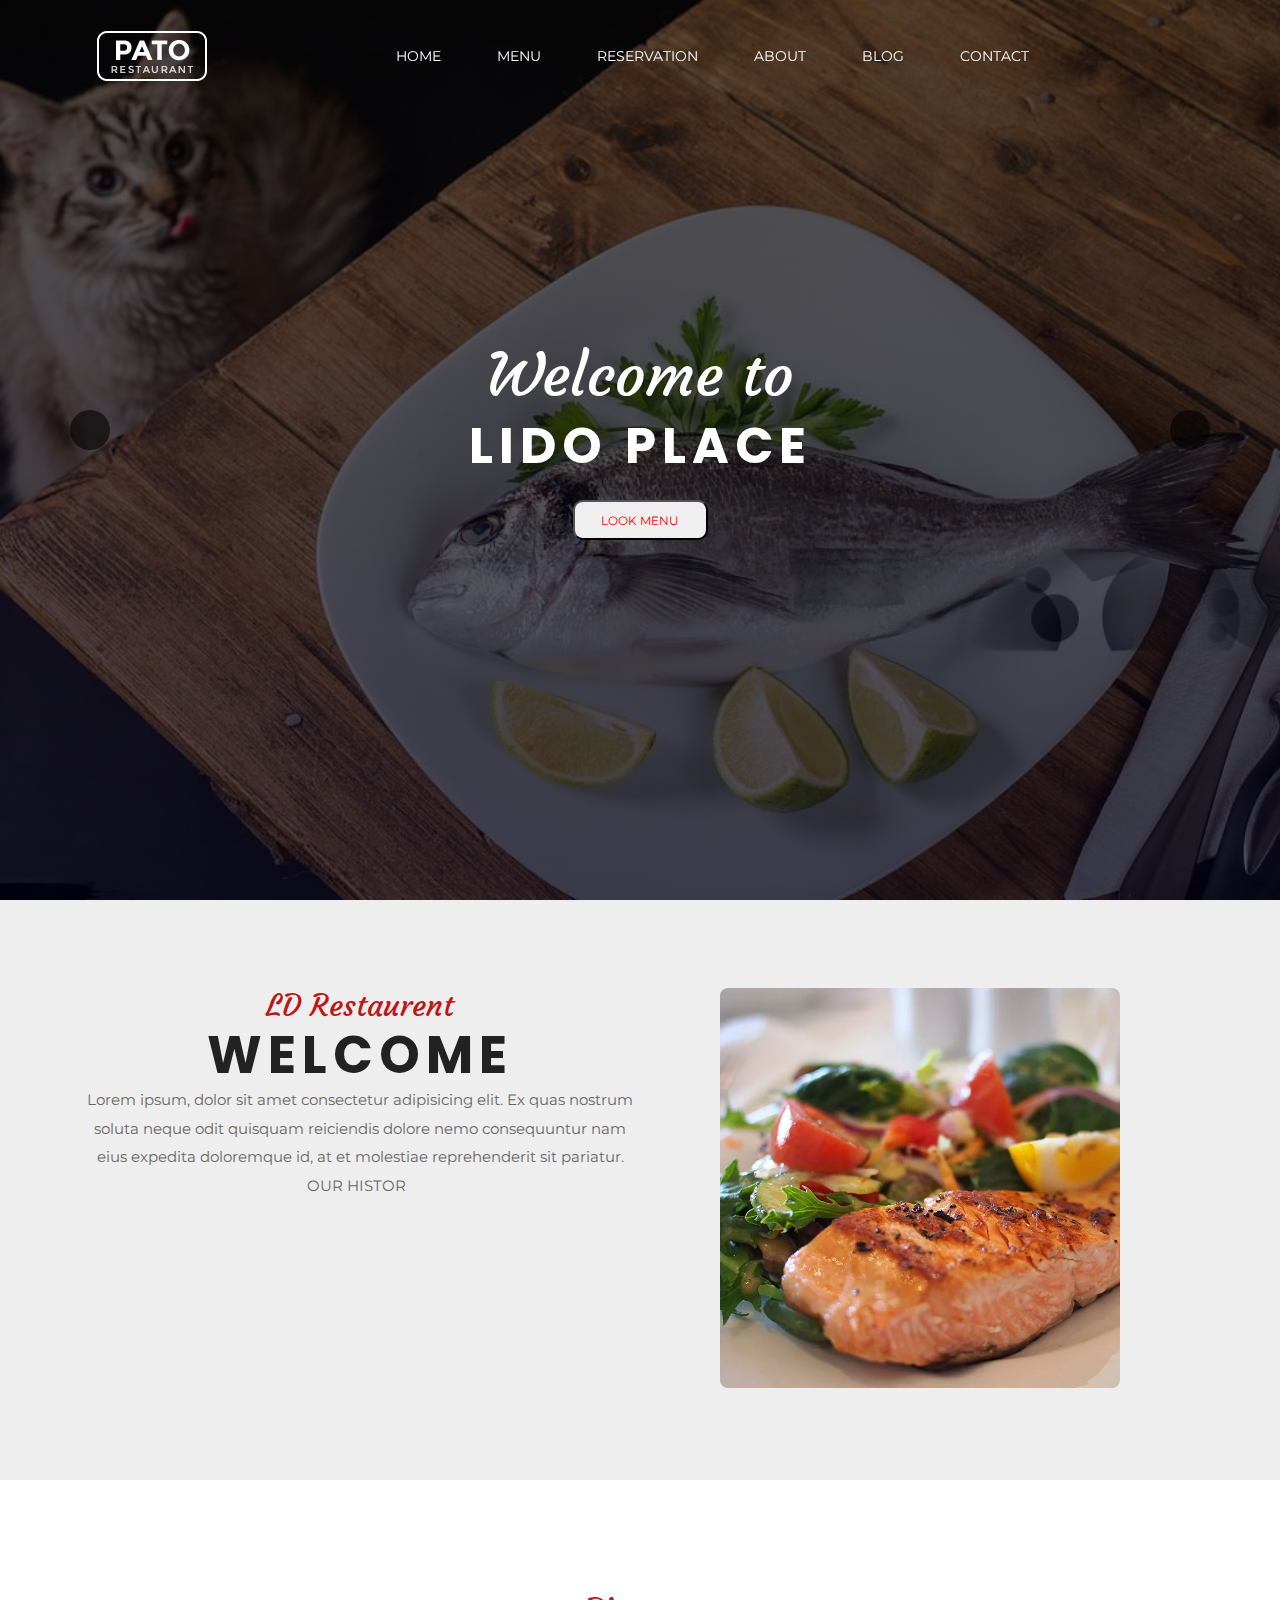
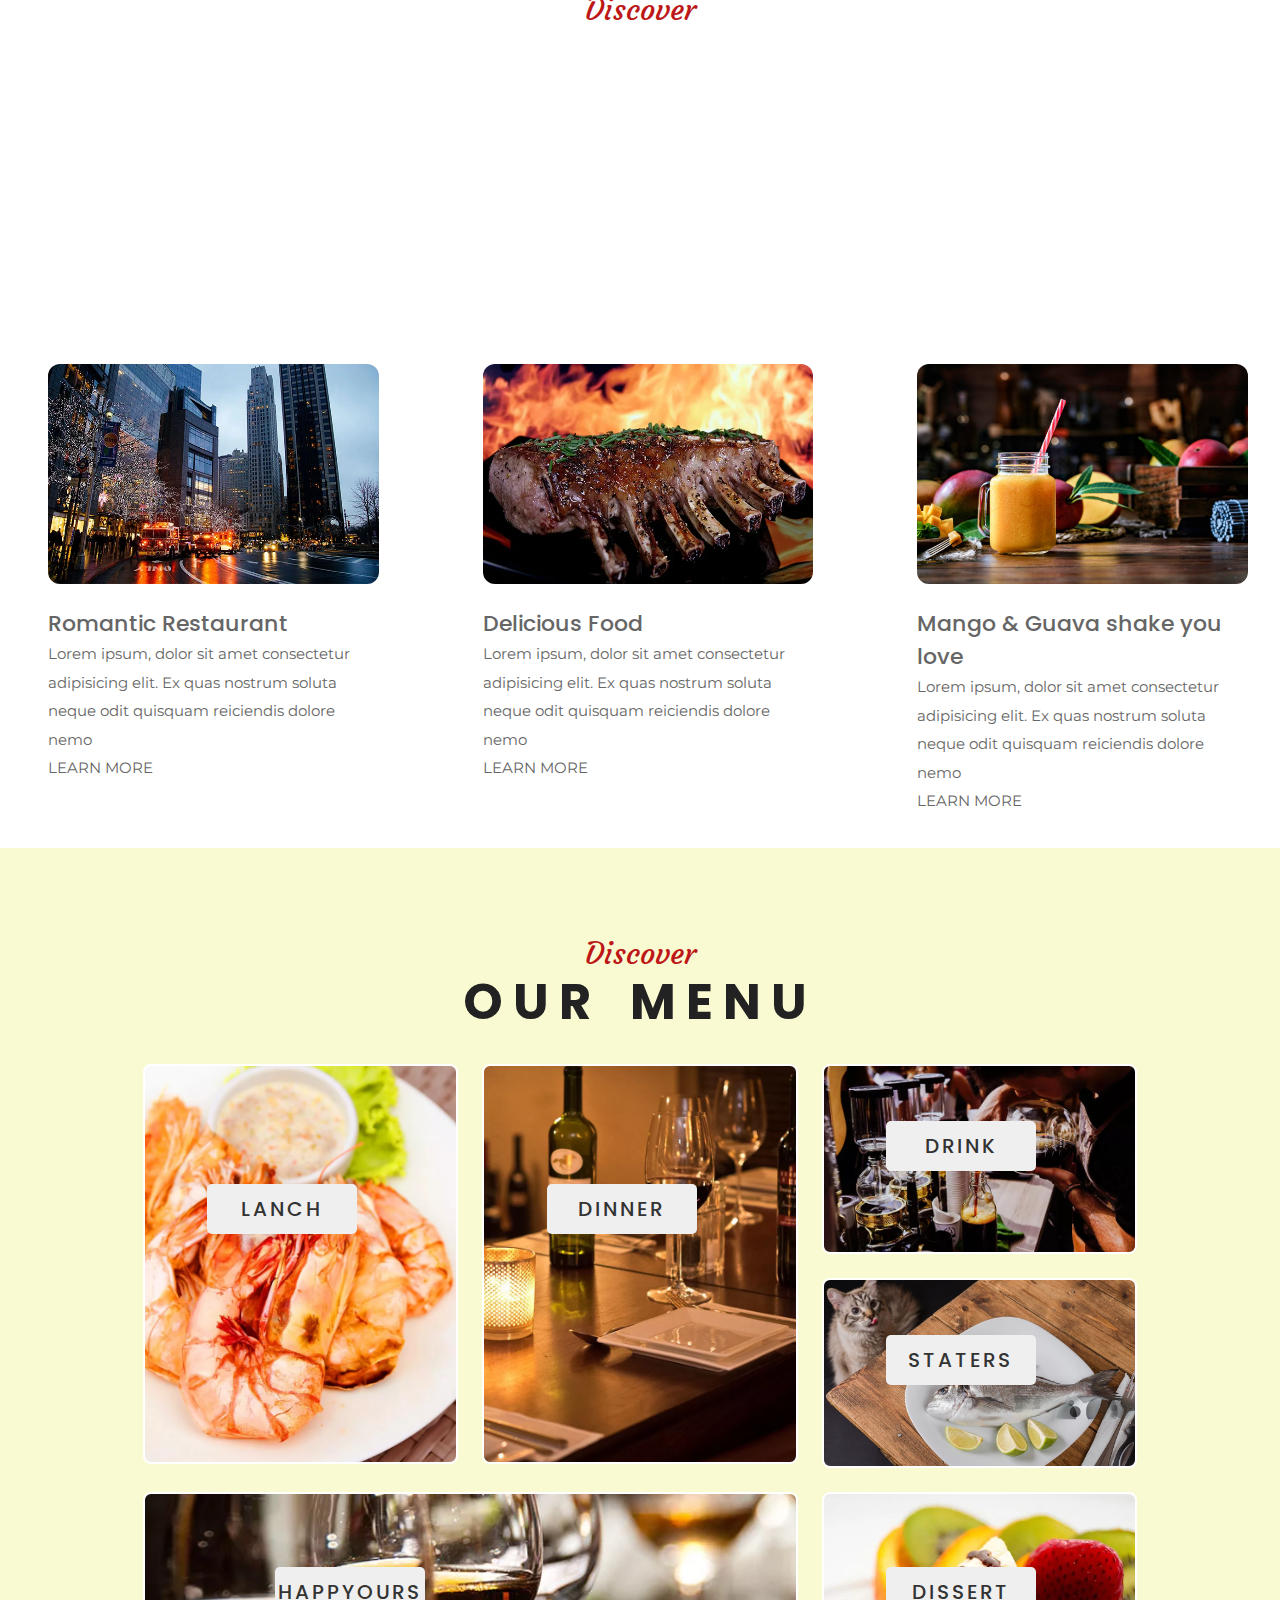
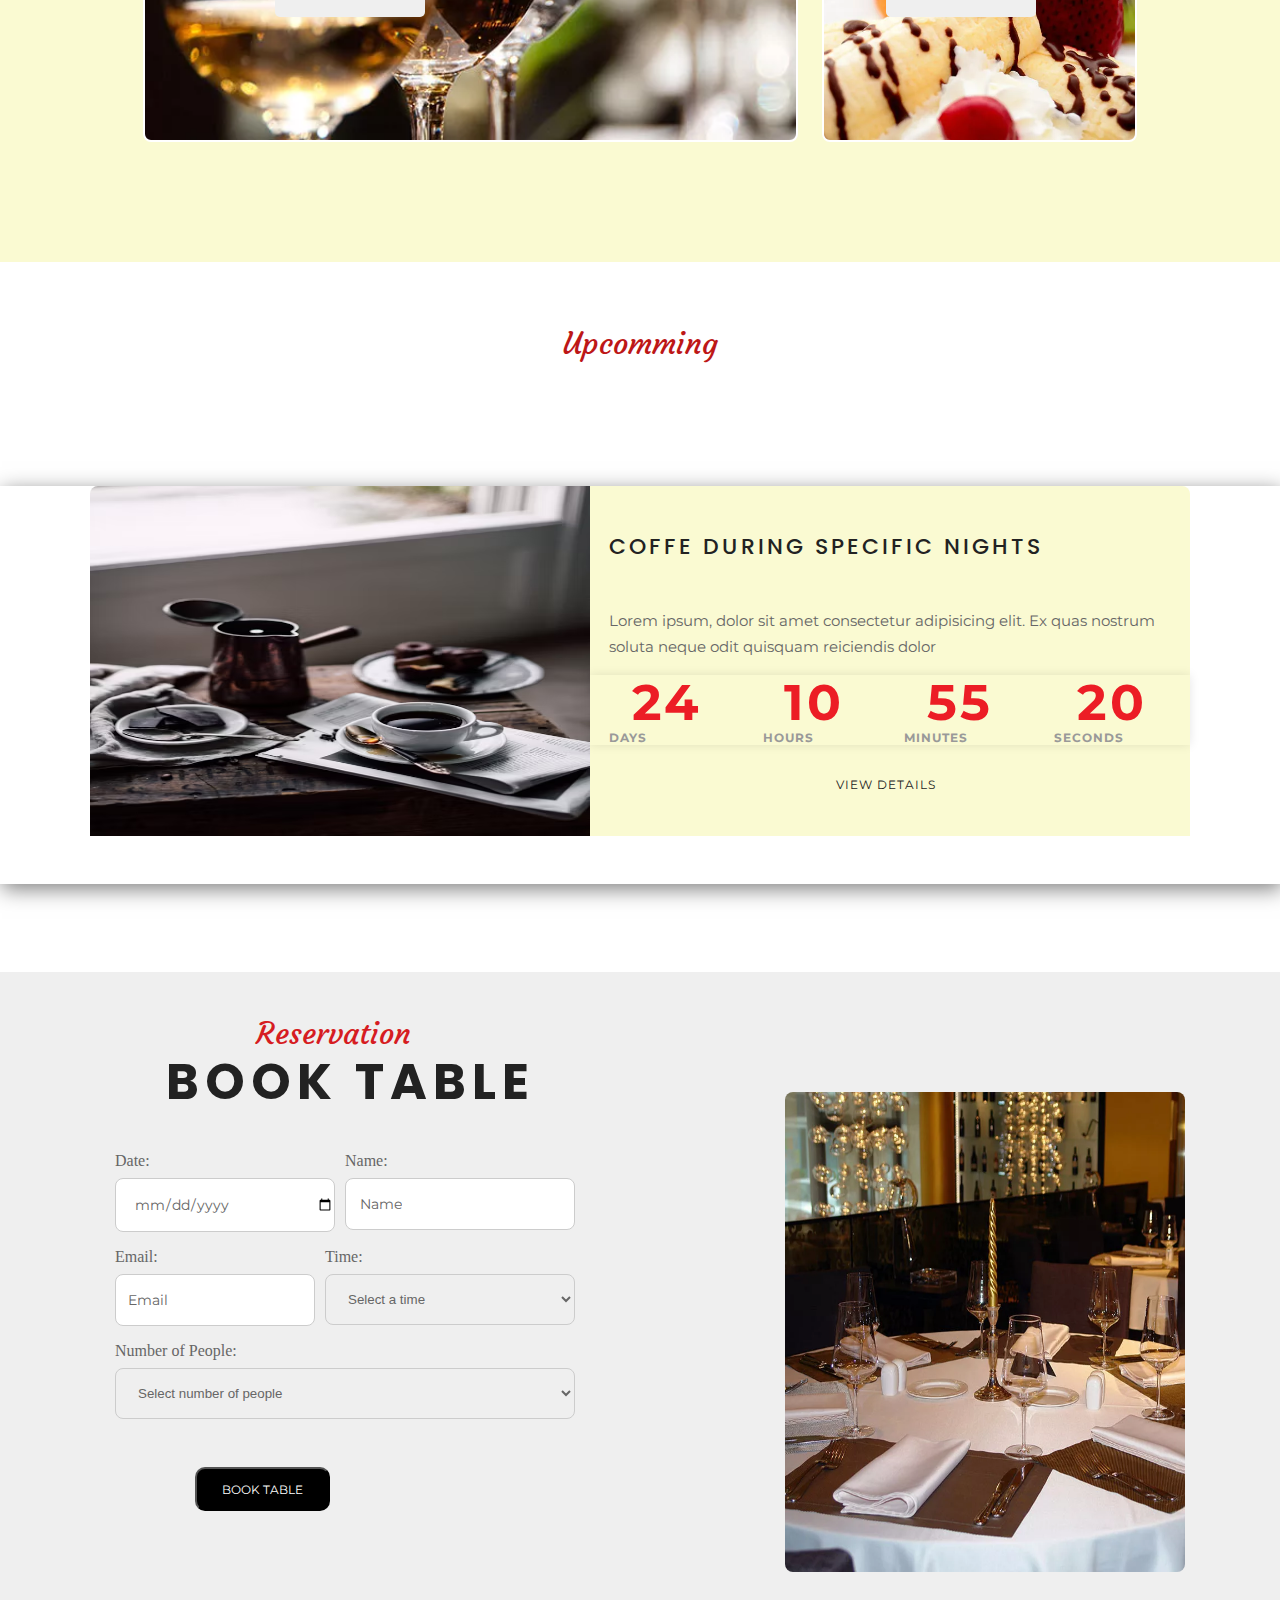
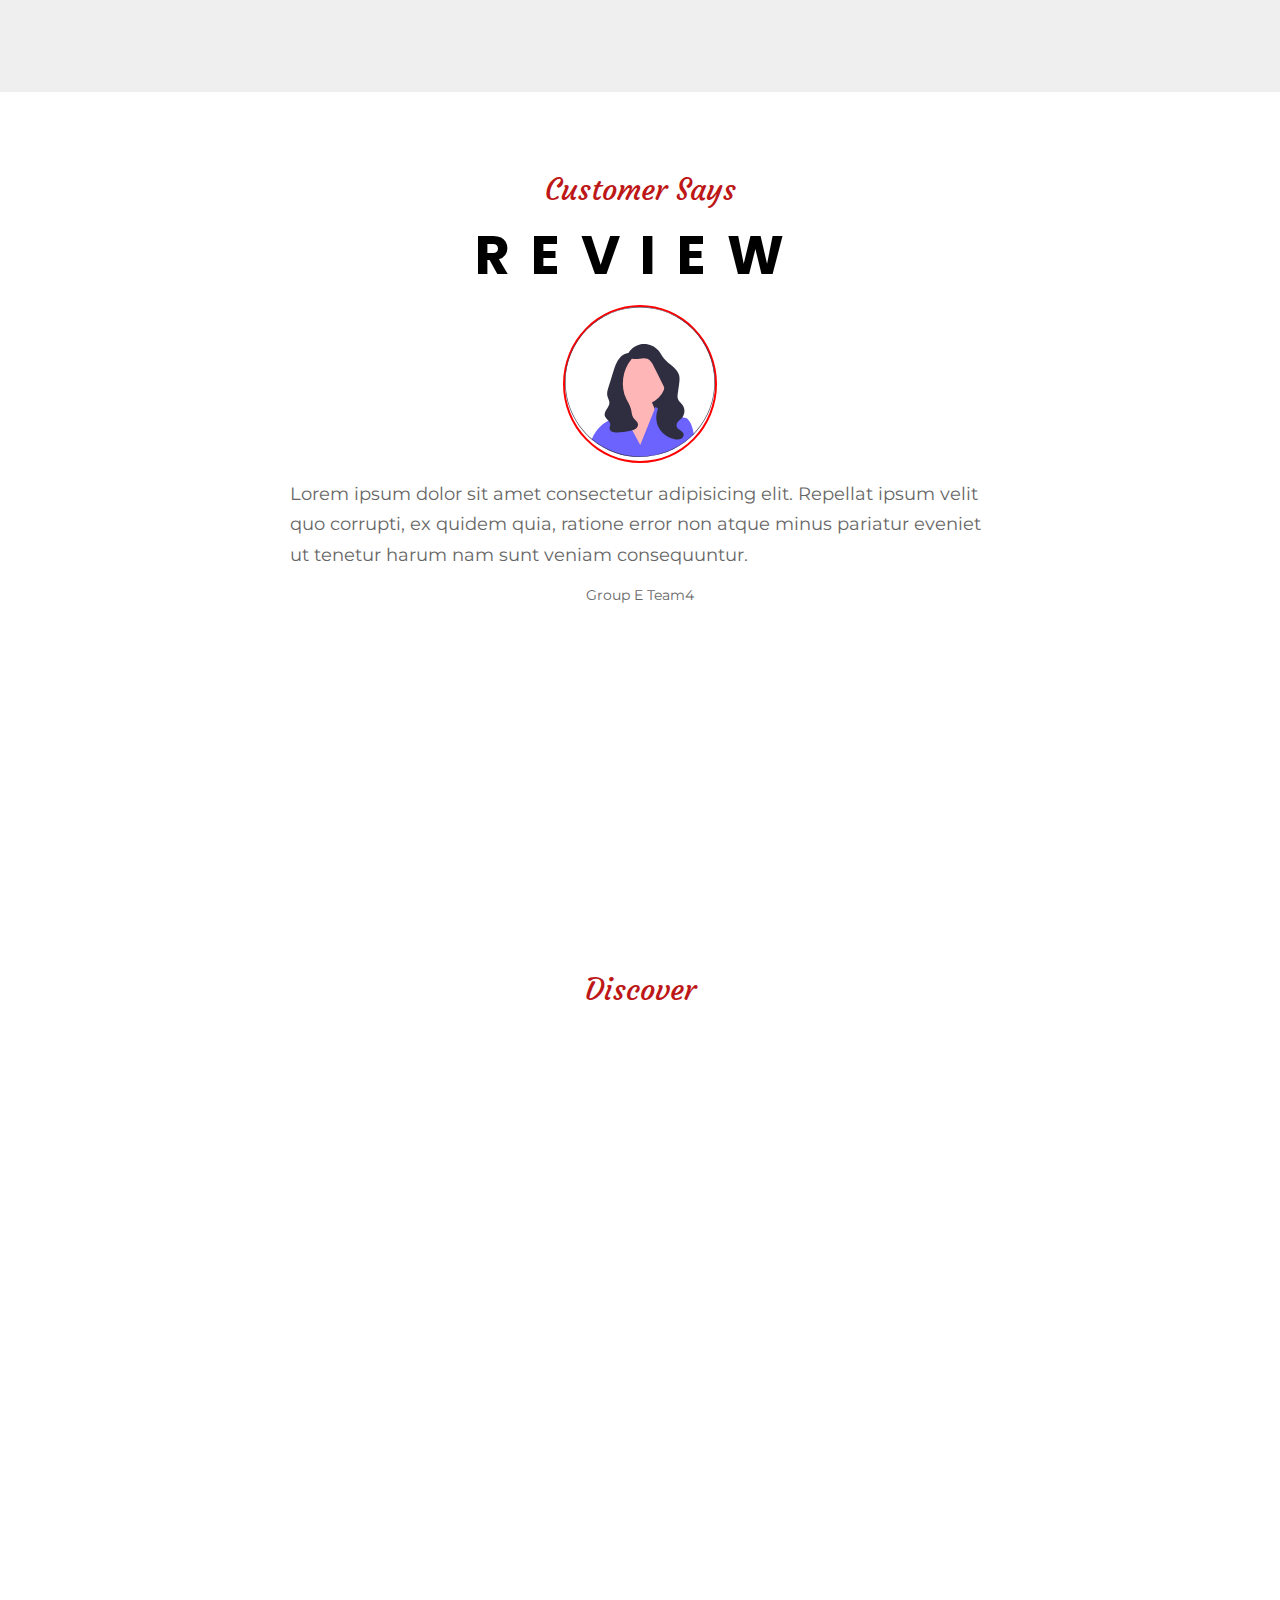
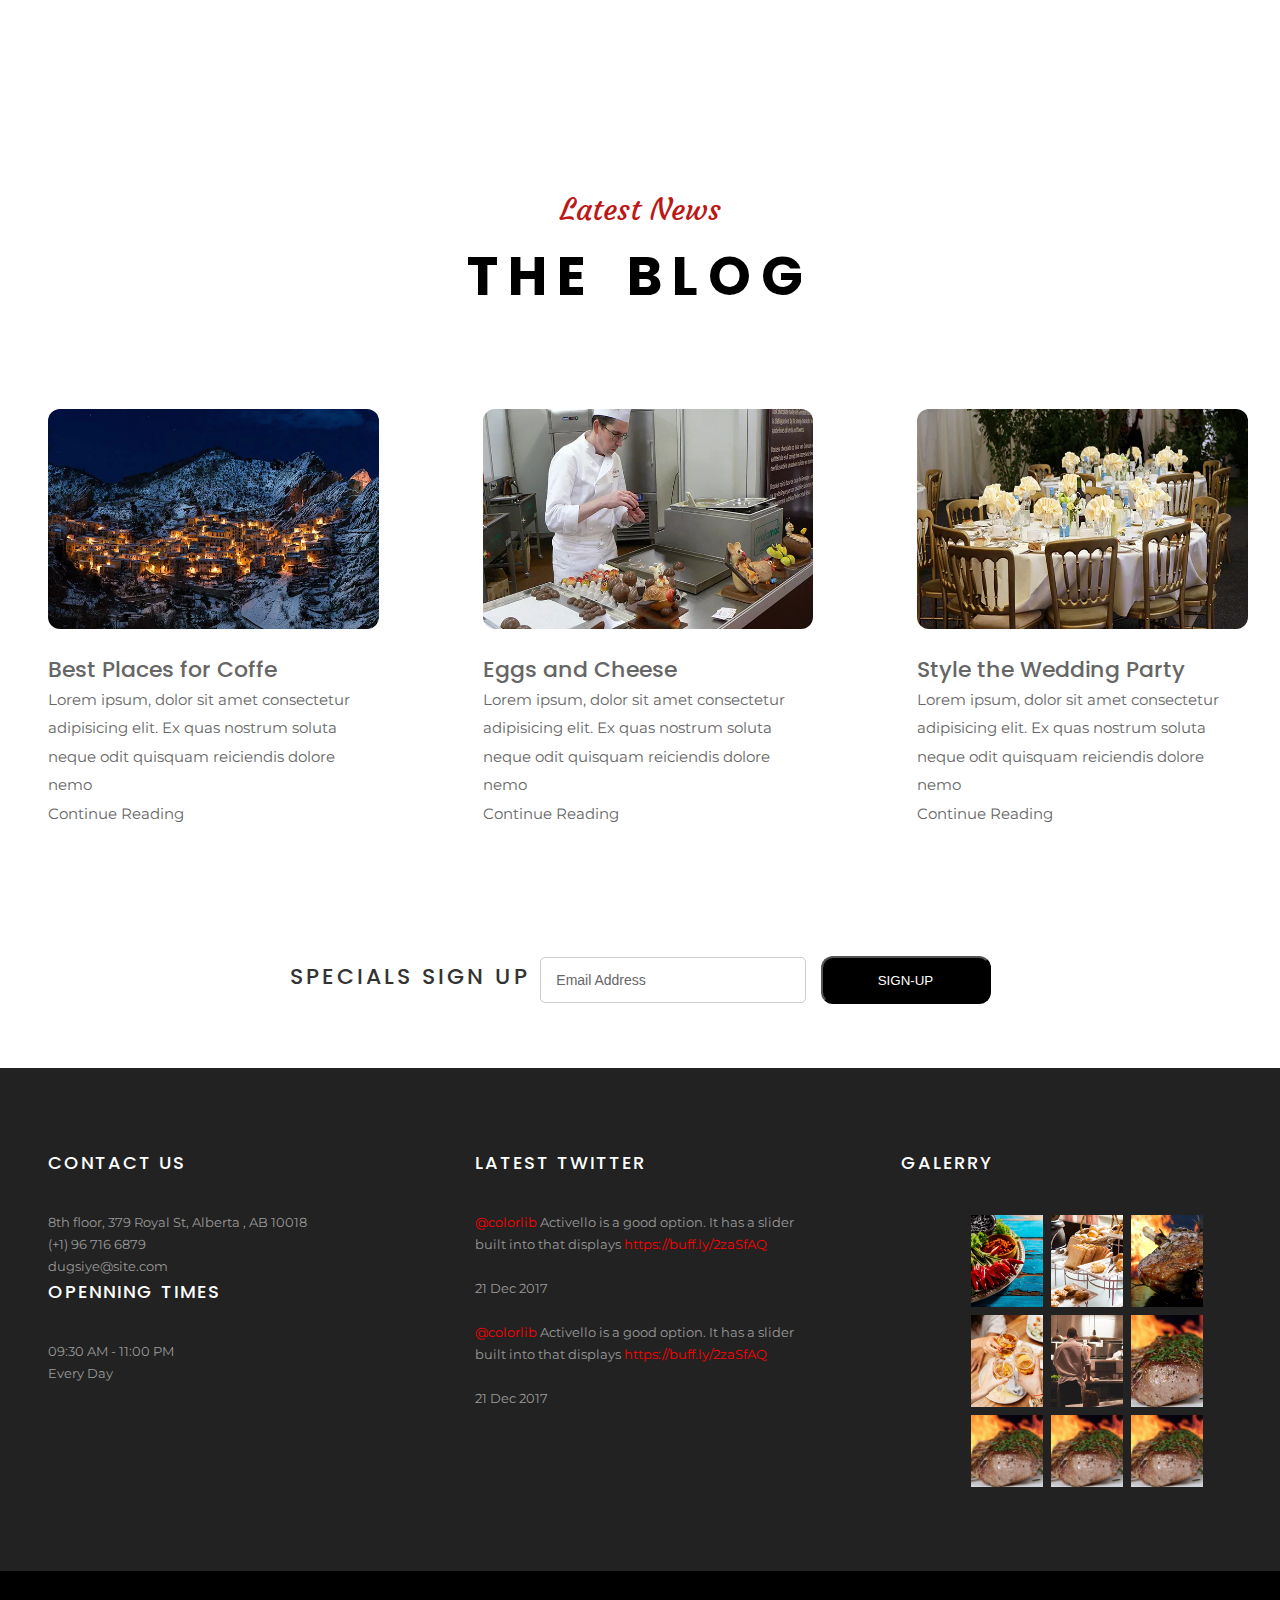
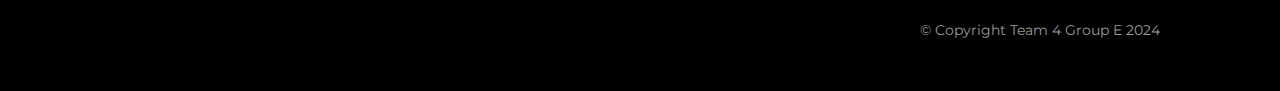
<file: index.html>
<!DOCTYPE html>
<html lang="en">
  <head>
    <meta charset="UTF-8" />
    <meta name="viewport" content="width=device-width, initial-scale=1.0" />
    <title>Lido-Restaurent</title>
    <!-- fontAwsome cdn -->
    <link
      rel="stylesheet"
      href="https://cdnjs.cloudflare.com/ajax/libs/font-awesome/6.5.2/css/all.min.css"
      integrity="sha512-SnH5WK+bZxgPHs44uWIX+LLJAJ9/2PkPKZ5QiAj6Ta86w+fsb2TkcmfRyVX3pBnMFcV7oQPJkl9QevSCWr3W6A=="
      crossorigin="anonymous"
      referrerpolicy="no-referrer"
    />
    <link rel="stylesheet" href="home.css" />
  </head>
  <body>
    <header>
      <div class="hamburger"></div>
      <!-- Desktop menue -->
      <nav class="container desktop__menu">
        <!-- logo -->
        <div class="logo">
         <a href="index.html">
          <img src="./asset/logo.png.webp" alt="" />
         </a>
        </div>
        <ul class="menu__link">
          <li class="menu__list">
            <a href="index.html">HOME</a>
          </li>
          <li class="menu__list">
            <a href="menu.html">MENU</a>
          </li>
          <li class="menu__list">
            <a href="reserv.html">RESERVATION</a>
          </li>
          <li class="menu__list">
            <a href="about.html">ABOUT</a>
          </li>
          <li class="menu__list">
            <a href="blog.html">BLOG</a>
          </li>
          <li class="menu__list">
            <a href="contact.html">CONTACT</a>
          </li>
        </ul>
        <div class="social__media">
          <i class="fa fa-tripadvisor"></i>

          <i class="fa-brands fa-facebook-f"></i>
          <i class="fa-brands fa-twitter"></i>
          <i class="fa fa-grip-lines modal__open"></i>
        </div>
      </nav>
      <!-- mobile menu -->
      <nav class="mobile__menu">
        <i class="modal__close">x</i>
        <ul class="menu__link">
          <li class="menu__list">
            <a href="index.html">HOME</a>
          </li>
          <li class="menu__list">
            <a href="menu.html">MENU</a>
          </li>

          <li class="menu__list">
            <a href="about.html">ABOUT</a>
          </li>
          <li class="menu__list">
            <a href="blog.html">BLOG</a>
          </li>
          <li class="menu__list">
            <a href="contact.html">CONTACT</a>
          </li>
         <a href="reserv.html" class="A"><button class="reservation__btn">RESERVATION</button></a>
        </ul>
        <h2 class="galary__title">GALARY</h2>
        <div class="galary__container">
          <div class="galary__items item1"></div>
          <div class="galary__items item2"></div>
          <div class="galary__items item3"></div>
          <div class="galary__items item4"></div>
          <div class="galary__items item5"></div>
          <div class="galary__items item6"></div>
        </div>
      </nav>
      <section class="hero">
        <i class="fa fa-angle-left arraw"></i> <br />
        <i class="fa fa-angle-right arraw--right"></i>
        <div class="container hero__container">
          <span>Welcome to</span>
          <h2>LIDO PLACE</h2>
         <a href="menu.html"> <button class="hero__btn">LOOK MENU</button></a>
          <div class="circles">
            <i class="fa fa-circle"></i>
            <i class="fa fa-circle"></i>
            <i class="fa fa-circle"></i>
          </div>
        </div>
      </section>
    </header>
    <main>
      <section id="history">
        <div class="history__content container">
          <div class="history__description">
            <span class="reusable__span">LD Restaurent</span>
            <h2 class="history__titile">WELCOME</h2>
            <p>
              Lorem ipsum, dolor sit amet consectetur adipisicing elit. Ex quas
              nostrum soluta neque odit quisquam reiciendis dolore nemo
              consequuntur nam eius expedita doloremque id, at et molestiae
              reprehenderit sit pariatur.
            </p>
            <p>OUR HISTOR &nbsp; <i class="fa-solid fa-arrow-right"></i></p>
          </div>
          <div class="history__image">
            <img
              src="./asset/our-story-01.jpg.webp"
              class="history-image"
              alt=""
            />
          </div>
        </div>
      </section>

      <section id="discovery">
        <div class="discory__bacground--img">
          <div class="discover">
            <span class="reusable__span">Discover</span>
            <h2 class="dicovery__title">LIDO PLACE</h2>
          </div>
        </div>
        <div class="discovery__card">
          <div class="discovery__cards">
            <img src="./asset/intro-01.jpg.webp" alt="" />
            <span class="sub__title">Romantic Restaurant </span>
            <p>
              Lorem ipsum, dolor sit amet consectetur adipisicing elit. Ex quas
              nostrum soluta neque odit quisquam reiciendis dolore nemo
            </p>
            <p class="more__info">
              LEARN MORE &nbsp; <i class="fa-solid fa-arrow-right"></i>
            </p>
          </div>
          <div class="discovery__cards">
            <img src="./asset/intro-02.jpg.webp" alt="" />
            <span class="sub__title">Delicious Food </span>
            <p>
              Lorem ipsum, dolor sit amet consectetur adipisicing elit. Ex quas
              nostrum soluta neque odit quisquam reiciendis dolore nemo
            </p>
            <p class="more__info">
              LEARN MORE &nbsp; <i class="fa-solid fa-arrow-right"></i>
            </p>
          </div>
          <div class="discovery__cards">
            <img src="./asset/mango.jpg" alt="" />
            <span class="sub__title">Mango & Guava shake you love </span>
            <p>
              Lorem ipsum, dolor sit amet consectetur adipisicing elit. Ex quas
              nostrum soluta neque odit quisquam reiciendis dolore nemo
            </p>
            <p class="more__info">
              LEARN MORE &nbsp; <i class="fa-solid fa-arrow-right"></i>
            </p>
          </div>
        </div>
      </section>

      <section id="our__menu">
        <div class="our__menu--info">
          <span class="reusable__span">Discover</span>
          <h2 class="our__menu--title">OUR MENU</h2>
        </div>
        <div class="our__menu--card">
          <div class="our__menu__single--card card1 comon-row-span">
            <button class="menu-btn">lanch</button>
          </div>
          <div class="our__menu__single--card card2 comon-row-span">
            <button class="menu-btn">dinner</button>
          </div>
          <div class="our__menu__single--card card3">
            <button class="menu-btn">drink</button>
          </div>
          <div class="our__menu__single--card card4">
            <button class="menu-btn">staters</button>
          </div>
          <div class="our__menu__single--card card5">
            <button class="menu-btn">dissert</button>
          </div>
          <div class="our__menu__single--card card6 comon-column-span">
            <button class="menu-btn">happyours</button>
          </div>
        </div>
      </section>
      <section id="events">
        <div class="event__container">
          <div class="event__info">
            <span class="reusable__span">Upcomming</span>
            <h2 class="event__title">EVENTS</h2>
          </div>
          <div class="event__content">
            <!-- image  and drink-hours-->

            <img src="./asset/coffe.avif" alt="" />

            <div class="drink__hours">
              <h3 class="drink__sub-title">COFFE DURING SPECIFIC NIGHTS</h3>
              <p class="drink__pra">
                Lorem ipsum, dolor sit amet consectetur adipisicing elit. Ex
                quas nostrum soluta neque odit quisquam reiciendis dolor
              </p>

              <table>
                <tr>
                  <th>24</th>
                  <th>10</th>
                  <th>55</th>
                  <th>20</th>
                </tr>

                <tr>
                  <td>Days</td>
                  <td>Hours</td>
                  <td>Minutes</td>
                  <td>Seconds</td>
                </tr>
              </table>
              <p class="more__info">
                VIEW DETAILS &nbsp; <i class="fa-solid fa-arrow-right"></i>
              </p>
            </div>
          </div>
          <div class="circles">
            <i class="fa fa-circle"></i>
            <i class="fa fa-circle"></i>
            <i class="fa fa-circle"></i>
          </div>
        </div>
      </section>
      <section id="booking">
        <div class="booking__container">
          <p>Reservation</p>
          <h2 class="reusable__h2">BOOK TABLE</h2>
          <div class="form__content">
            <form id="reservationForm">
              <div class="form-row">
                <div>
                  <label for="date">Date:</label>
                  <input type="date" id="date" name="date" required />
                </div>
                <div>
                  <label for="name">Name:</label>
                  <input type="text" id="name" placeholder="Name" />
                </div>
              </div>

              <div class="form-row">
                <div>
                  <label for="email">Email:</label>
                  <input type="email" id="email" placeholder="Email" />
                </div>
                <div>
                  <label for="time">Time:</label>
                  <select id="time" name="time" required>
                    <option value="">Select a time</option>
                    <option value="18:00">18:00</option>
                    <option value="19:00">19:00</option>
                    <option value="20:00">20:00</option>
                    <option value="21:00">21:00</option>
                  </select>
                </div>
              </div>

              <label for="people">Number of People:</label>
              <select id="people" name="people" required>
                <option value="">Select number of people</option>
                <option value="0">0</option>
                <option value="1">1</option>
                <option value="2">2</option>
              </select>

              <button type="submit" class="book__btn">BOOK TABLE</button>
            </form>
            <img
              src="./asset/bookingtable-01.jpg"
              alt=""
              class="booking__img"
            />
          </div>
        </div>
      </section>

      <section id="cusrtomer__review">
        <div class="review__content">
          <p class="reusable__span">Customer Says</p>
          <h2>REVIEW</h2>
          <div class="reviews">
            <div class="review__image--wrapper">
              <img src="./asset/undraw_female_avatar_efig.svg" alt="" />
            </div>
          </div>
          <p class="review__pra">
            Lorem ipsum dolor sit amet consectetur adipisicing elit. Repellat
            ipsum velit quo corrupti, ex quidem quia, ratione error non atque
            minus pariatur eveniet ut tenetur harum nam sunt veniam
            consequuntur.
          </p>
          <div class="review__star">
            <i class="fa-regular fa-star"></i>
            <i class="fa-regular fa-star"></i>
            <i class="fa-solid fa-star"></i>
            <i class="fa-regular fa-star"></i>
            <i class="fa-regular fa-star"></i>
          </div>
          <p class="rater">Group E Team4</p>
        </div>
      </section>
      <section id="coverVideo">
        <div class="video__container">
          <div class="video__cover--content">
            <p class="reusable__span">Discover</p>
            <h2>OUR VIDEO</h2>
            <iframe
              width="560"
              height="315"
              src="https://www.youtube.com/embed/0-wWsP6szIo?si=FFHtsKqm0_TlmwS2"
              title="YouTube video player"
              frameborder="0"
              allow="accelerometer; autoplay; clipboard-write; encrypted-media; gyroscope; picture-in-picture; web-share"
              referrerpolicy="strict-origin-when-cross-origin"
              allowfullscreen
              class="dugsiye__video"
            ></iframe>
            <i class="fa-regular fa-circle-play"> </i>
          </div>
        </div>
      </section>
      <section id="blog">
        <div class="blog__title">
          <p class="reusable__span">Latest News</p>
          <h2>THE BLOG</h2>
        </div>
        <div class="discovery__card">
          <div class="discovery__cards">
            <img src="./asset/blog-01.jpg.webp" alt="" />
            <span class="sub__title">Best Places for Coffe </span>
            <p>
              Lorem ipsum, dolor sit amet consectetur adipisicing elit. Ex quas
              nostrum soluta neque odit quisquam reiciendis dolore nemo
            </p>
            <p class="more__info">
              Continue Reading &nbsp; <i class="fa-solid fa-arrow-right"></i>
            </p>
          </div>
          <div class="discovery__cards">
            <img src="./asset/blog-02.jpg.webp" alt="" />
            <span class="sub__title">Eggs and Cheese </span>
            <p>
              Lorem ipsum, dolor sit amet consectetur adipisicing elit. Ex quas
              nostrum soluta neque odit quisquam reiciendis dolore nemo
            </p>
            <p class="more__info">
              Continue Reading &nbsp; <i class="fa-solid fa-arrow-right"></i>
            </p>
          </div>
          <div class="discovery__cards">
            <img src="./asset/blog-03.jpg.webp" alt="" />
            <span class="sub__title">Style the Wedding Party</span>
            <p>
              Lorem ipsum, dolor sit amet consectetur adipisicing elit. Ex quas
              nostrum soluta neque odit quisquam reiciendis dolore nemo
            </p>
            <p class="more__info">
              Continue Reading &nbsp; <i class="fa-solid fa-arrow-right"></i>
            </p>
          </div>
        </div>
      </section>
      <div class="signup container">
        <label for="email" class="signup-label">Specials Sign Up</label>
            <input type="email" id="email" class="signup-input" placeholder="Email Address" required>
            <i class="fas fa-envelope email-icon"></i>
        <button type="submit" class="signup-button">Sign-Up</button>
    </div>
    </main>
    <footer id="footer">
      <div class="footer__container">
        <!-- first card -->
        <div class="single__footer--content">
          <h2 class="footer__content--titile">Contact Us</h2>
          <div class="social__icons">
            <p>
              <i class="fa fa-light fa-location-dot"></i>
              8th floor, 379 Royal St, Alberta , AB 10018
            </p>

            <p><i class="fa fa-phone"></i> (+1) 96 716 6879</p>
            <p>
              <i class="fa fa-envelope-open-text"> </i>
              dugsiye@site.com
            </p>
          </div>
          <h2 class="openning__times">OPENNING TIMES</h2>
          <p>
            09:30 AM - 11:00 PM <br />
            Every Day
          </p>
        </div>
        <!-- second card -->
        <div class="single__footer--content">
          <h2 class="footer__content--titile">LATEST TWITTER</h2>
          <div class="social__icons">
            <p>
              <i class="fa-brands fa-twitter"></i>
              <span class="red"> @colorlib</span> Activello is a good option. It
              has a slider built into that displays
              <span class="red">https://buff.ly/2zaSfAQ</span>
            </p>
            <br />

            <p>21 Dec 2017</p>
            <br />
            <p>
              <i class="fa-brands fa-twitter"></i>
              <span class="red"> @colorlib</span> Activello is a good option. It
              has a slider built into that displays
              <span class="red">https://buff.ly/2zaSfAQ</span>
            </p>
          </div>
          <br />
          <p>21 Dec 2017</p>
        </div>
        <!-- third card -->
        <div class="single__footer--content">
          <h2 class="footer__content--titile">GALERRY</h2>
          <div class="galary__container">
            <div class="galary__items item1"></div>
            <div class="galary__items item2"></div>
            <div class="galary__items item3"></div>
            <div class="galary__items item4"></div>
            <div class="galary__items item5"></div>
            <div class="galary__items item6"></div>
            <div class="galary__items item6"></div>
            <div class="galary__items item6"></div>
            <div class="galary__items item6"></div>
          </div>
        </div>
      </div>
      <div class="copyright">
        <p class="copyright__icons">
          <i class="fa-brands fa-twitter"></i>
          <i class="fa-brands fa-facebook"></i>
        </p>
        <p class="copyright__text">&#169; Copyright Team 4 Group E 2024</p>
      </div>
    </footer>

    <script src="home.js"></script>
  </body>
</html>
</file>
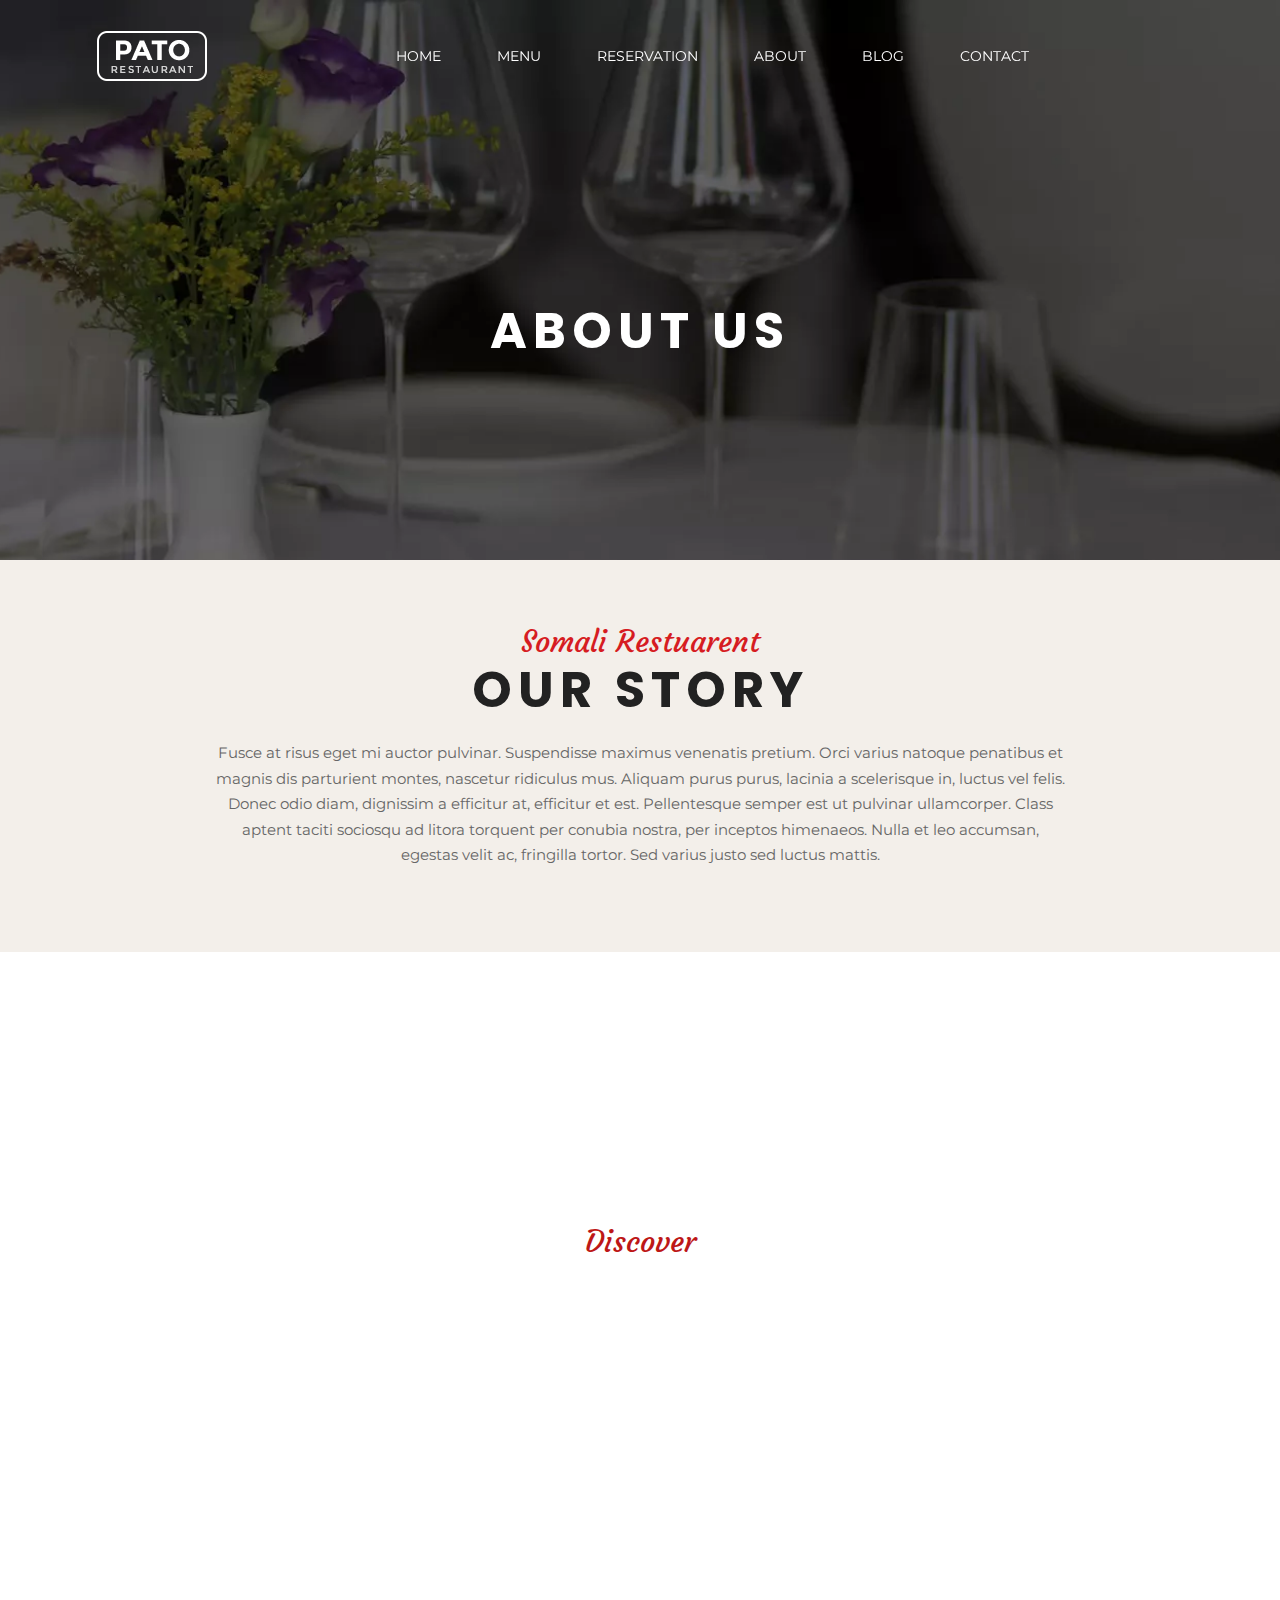
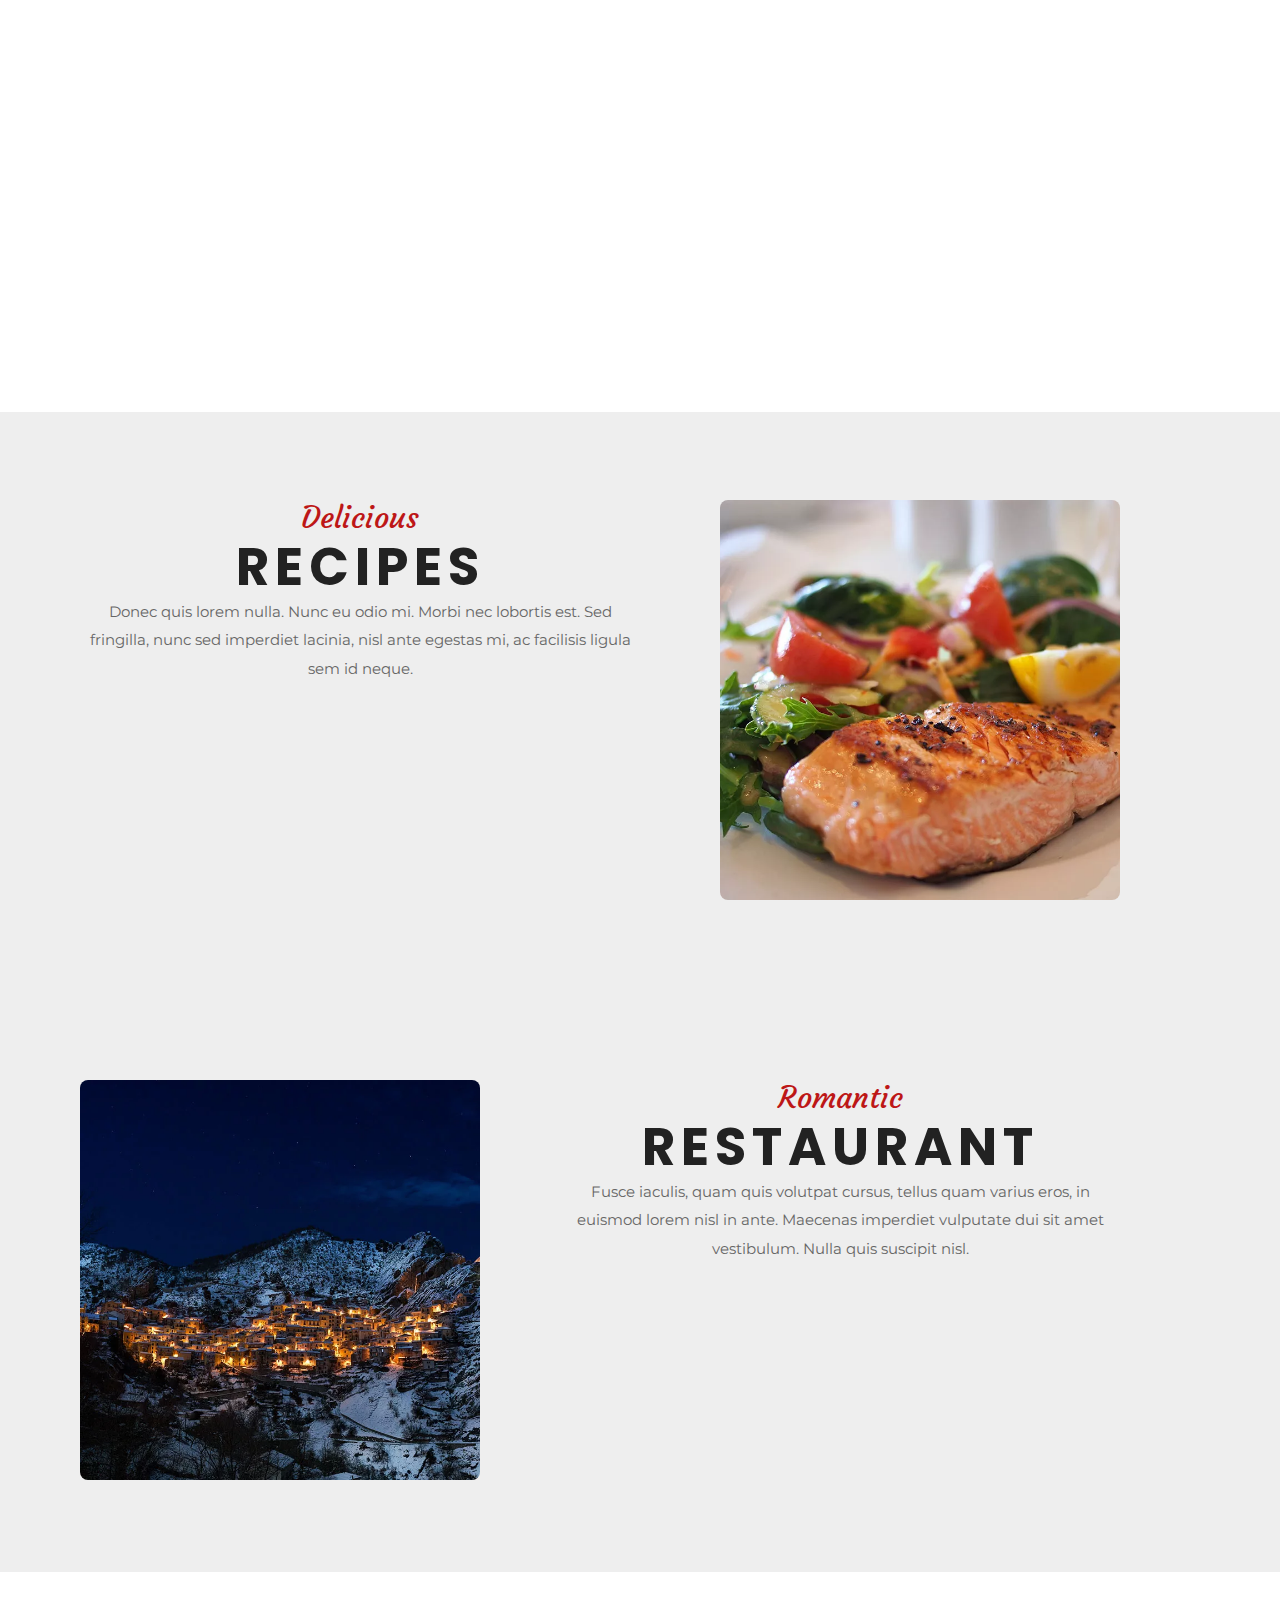
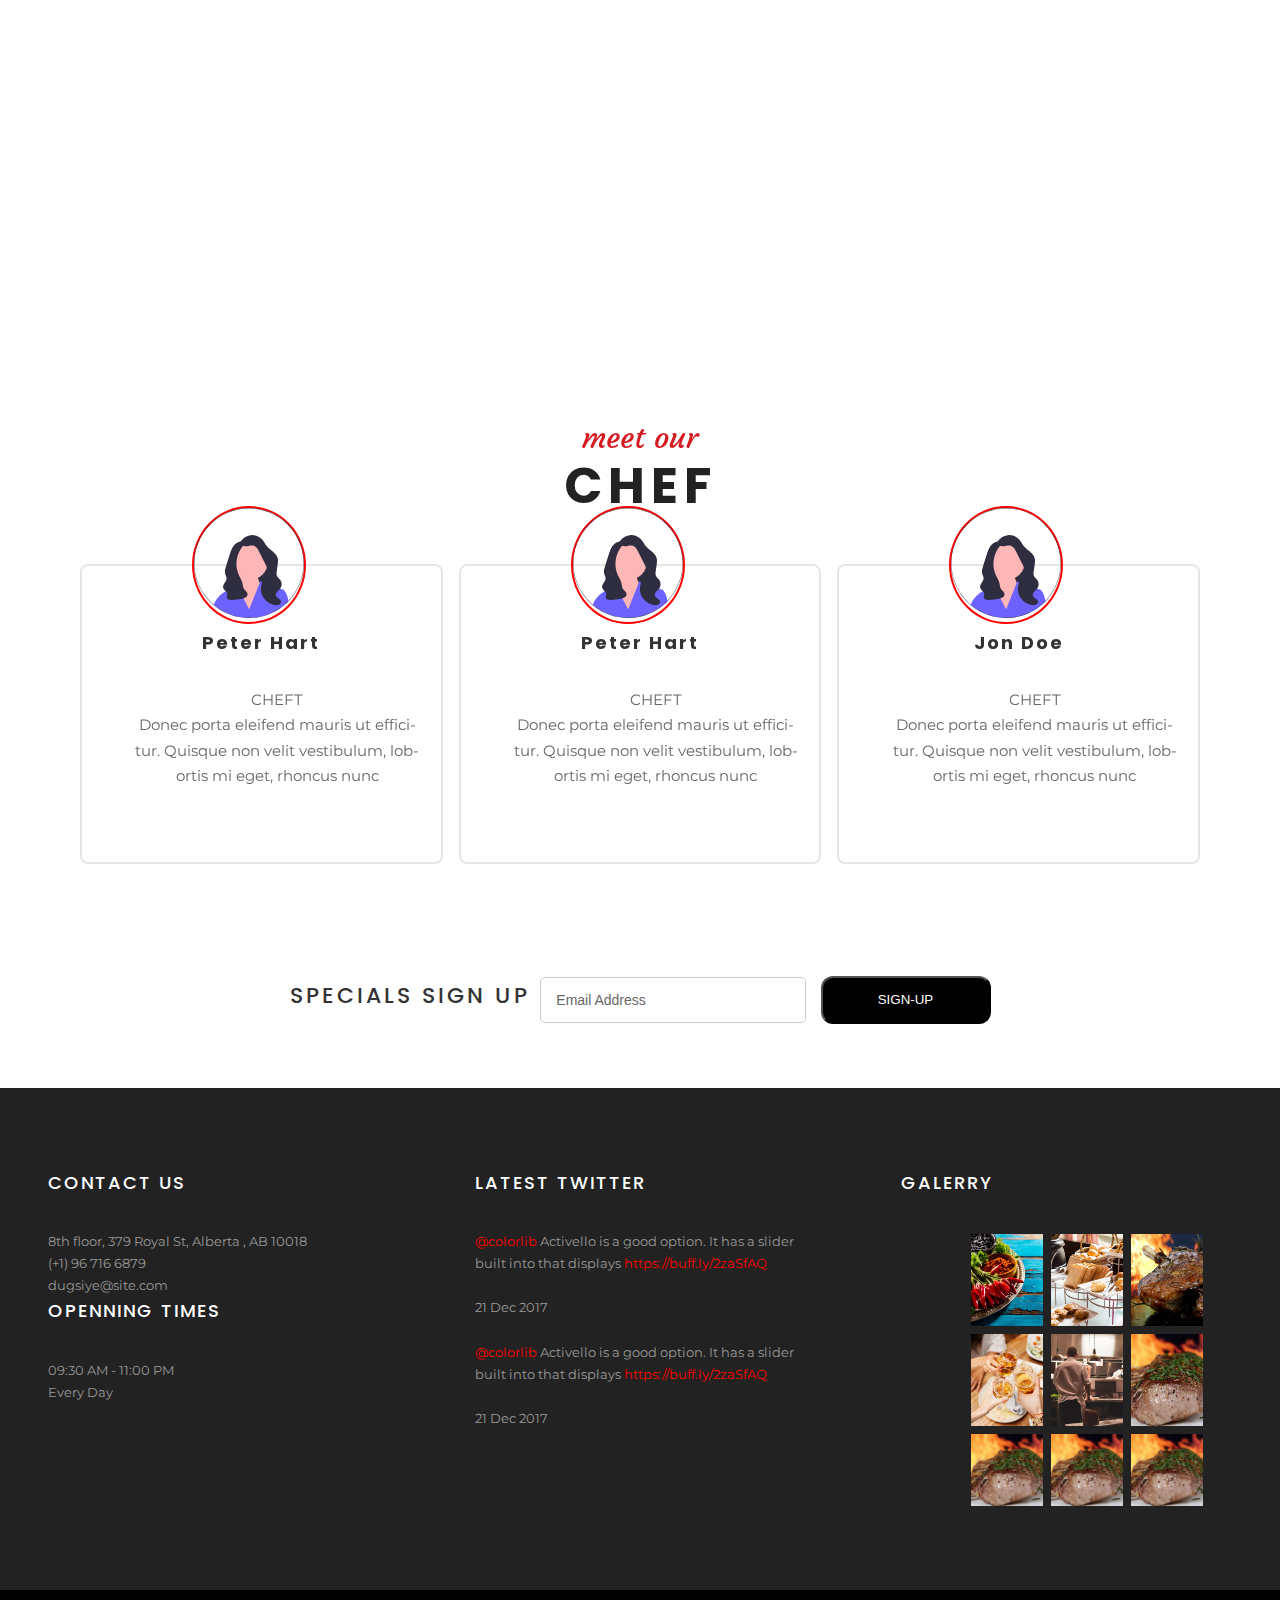
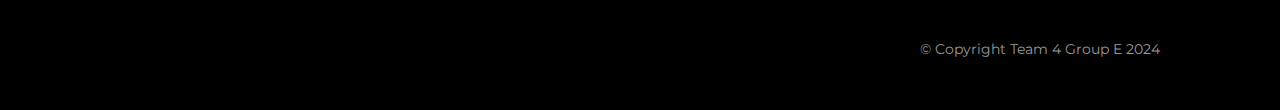
<file: about.html>
<!DOCTYPE html>
<html lang="en">
  <head>
    <meta charset="UTF-8" />
    <meta name="viewport" content="width=device-width, initial-scale=1.0" />
    <title>About Page</title>
    <!-- fontAwsome cdn -->
    <link
      rel="stylesheet"
      href="https://cdnjs.cloudflare.com/ajax/libs/font-awesome/6.5.2/css/all.min.css"
      integrity="sha512-SnH5WK+bZxgPHs44uWIX+LLJAJ9/2PkPKZ5QiAj6Ta86w+fsb2TkcmfRyVX3pBnMFcV7oQPJkl9QevSCWr3W6A=="
      crossorigin="anonymous"
      referrerpolicy="no-referrer"
    />
    <link rel="stylesheet" href="home.css" />
    <link rel="stylesheet" href="about.css" />
  </head>
  <body>
    <header>
        <div class="hamburger"></div>
        <!-- Desktop menue -->
        <nav class="container desktop__menu">
          <!-- logo -->
          <div class="logo">
            <a href="index.html">
             <img src="./asset/logo.png.webp" alt="" />
            </a>
           </div>
          <ul class="menu__link">
            <li class="menu__list">
              <a href="index.html">HOME</a>
            </li>
            <li class="menu__list">
              <a href="menu.html">MENU</a>
            </li>
            <li class="menu__list">
              <a href="reserv.html">RESERVATION</a>
            </li>
            <li class="menu__list">
              <a href="about.html">ABOUT</a>
            </li>
            <li class="menu__list">
              <a href="blog.html">BLOG</a>
            </li>
            <li class="menu__list">
              <a href="contact.html">CONTACT</a>
            </li>
          </ul>
          <div class="social__media">
            <i class="fa fa-tripadvisor"></i>
  
            <i class="fa-brands fa-facebook-f"></i>
            <i class="fa-brands fa-twitter"></i>
            <i class="fa fa-grip-lines modal__open"></i>
          </div>
        </nav>
        <!-- mobile menu -->
        <nav class="mobile__menu">
          <i class="modal__close">x</i>
          <ul class="menu__link">
            <li class="menu__list">
              <a href="index.html">HOME</a>
            </li>
            <li class="menu__list">
              <a href="menu.html">MENU</a>
            </li>
  
            <li class="menu__list">
              <a href="about.html">ABOUT</a>
            </li>
            <li class="menu__list">
              <a href="blog.html">BLOG</a>
            </li>
            <li class="menu__list">
              <a href="contact.html">CONTACT</a>
            </li>
            <button class="reservation__btn">RESERVATION</button>
          </ul>
          <h2 class="galary__title">GALARY</h2>
          <div class="galary__container">
            <div class="galary__items item1"></div>
            <div class="galary__items item2"></div>
            <div class="galary__items item3"></div>
            <div class="galary__items item4"></div>
            <div class="galary__items item5"></div>
            <div class="galary__items item6"></div>
          </div>
        </nav>
        <section class="hero">
          <i class="fa fa-angle-left arraw"></i> <br />
          <i class="fa fa-angle-right arraw--right"></i>
          <div class="container hero__container">
            
            <h2>ABOUT US</h2>
            <!-- <button class="hero__btn">LOOK MENU</button>
            <div class="circles">
              <i class="fa fa-circle"></i>
              <i class="fa fa-circle"></i>
              <i class="fa fa-circle"></i>
            </div> -->
          </div>
        </section>
      </header>
    <main>
      <section id="about">
        <div class="about__container">
          <span class="reusable__sub-title"> Somali Restuarent </span>
          <h2 class="reusable__title">Our Story</h2>
          <p class="about__pra">
            Fusce at risus eget mi auctor pulvinar. Suspendisse maximus
            venenatis pretium. Orci varius natoque penatibus et magnis dis
            parturient montes, nascetur ridiculus mus. Aliquam purus purus,
            lacinia a scelerisque in, luctus vel felis. Donec odio diam,
            dignissim a efficitur at, efficitur et est. Pellentesque semper est
            ut pulvinar ullamcorper. Class aptent taciti sociosqu ad litora
            torquent per conubia nostra, per inceptos himenaeos. Nulla et leo
            accumsan, egestas velit ac, fringilla tortor. Sed varius justo sed
            luctus mattis.
          </p>
        </div>
      </section>

      <section id="coverVideo">
        <div class="video__container">
          <div class="video__cover--content">
            <p class="reusable__span">Discover</p>
            <h2>OUR VIDEO</h2>
            <iframe
              width="560"
              height="315"
              src="https://www.youtube.com/embed/0-wWsP6szIo?si=FFHtsKqm0_TlmwS2"
              title="YouTube video player"
              frameborder="0"
              allow="accelerometer; autoplay; clipboard-write; encrypted-media; gyroscope; picture-in-picture; web-share"
              referrerpolicy="strict-origin-when-cross-origin"
              allowfullscreen
              class="dugsiye__video"
            ></iframe>
            <i class="fa-regular fa-circle-play"> </i>
          </div>
        </div>
      </section>

      <section id="history">
        <div class="history__content container">
          <div class="history__description">
            <span class="reusable__span">Delicious </span>
            <h2 class="history__titile">RECIPES</h2>
            <p>
              Donec quis lorem nulla. Nunc eu odio mi. Morbi nec lobortis est.
              Sed fringilla, nunc sed imperdiet lacinia, nisl ante egestas mi,
              ac facilisis ligula sem id neque.
            </p>
          </div>
          <div class="history__image">
            <img
              src="./asset/our-story-01.jpg.webp"
              class="history-image"
              alt=""
            />
          </div>
        </div>

        <div class="history__content container">
          <div class="history__image">
            <img src="./asset/our-story.jpg" class="history-image" alt="" />
          </div>
          <div class="history__description">
            <span class="reusable__span">Romantic </span>
            <h2 class="history__titile">Restaurant</h2>
            <p>
              Fusce iaculis, quam quis volutpat cursus, tellus quam varius eros,
              in euismod lorem nisl in ante. Maecenas imperdiet vulputate dui
              sit amet vestibulum. Nulla quis suscipit nisl.
            </p>
          </div>
        </div>
      </section>
      <section id="background">
        <div class="bacground--img"></div>
      </section>
      <section id="chef">
        <div class="our__cheves--content">
          <div class="meet__chef">
            <span class="reusable__sub-title"> meet our </span>
            <h2 class="reusable__title">CHEF</h2>
          </div>
         
          <div class="cheves container">
              <div class="siingle__chef">
                <div class="chef__img">
                    <img src="./asset/undraw_female_avatar_efig.svg" alt="" />
                </div>
                <div class="chef__description">
                  
                    <h3>Peter Hart</h3>
                    <p>CHEFT</p>
                    <p>
                      Donec porta eleifend mauris ut effici-tur. Quisque non velit
                      vestibulum, lob-ortis mi eget, rhoncus nunc
                    </p>
                    </div>
                
          </div>
          <div class="siingle__chef">
            <div class="chef__img">
                <img src="./asset/undraw_female_avatar_efig.svg" alt="" />
            </div>
            <div class="chef__description">
                  
                <h3>Peter Hart</h3>
                <p>CHEFT</p>
                <p>
                  Donec porta eleifend mauris ut effici-tur. Quisque non velit
                  vestibulum, lob-ortis mi eget, rhoncus nunc
                </p>
                </div>
        </div>
        <div class="siingle__chef">
            <div class="chef__img">
                <img src="./asset/undraw_female_avatar_efig.svg" alt="" />
            </div>
            <div class="chef__description">
                  
                <h3>Jon Doe</h3>
                <p>CHEFT</p>
                <p>
                  Donec porta eleifend mauris ut effici-tur. Quisque non velit
                  vestibulum, lob-ortis mi eget, rhoncus nunc
                </p>
                </div>
      </section>
      <!-- signup -->
    <div class="signup container">
      <label for="email" class="signup-label">Specials Sign Up</label>
          <input type="email" id="email" class="signup-input" placeholder="Email Address" required>
          <i class="fas fa-envelope email-icon"></i>
      <button type="submit" class="signup-button">Sign-Up</button>
  </div>
    </main>

    <footer id="footer">
        <div class="footer__container">
          <!-- first card -->
          <div class="single__footer--content">
            <h2 class="footer__content--titile">Contact Us</h2>
            <div class="social__icons">
              <p>
                <i class="fa fa-light fa-location-dot"></i>
                8th floor, 379 Royal St, Alberta , AB 10018
              </p>
  
              <p><i class="fa fa-phone"></i> (+1) 96 716 6879</p>
              <p>
                <i class="fa fa-envelope-open-text"> </i>
                dugsiye@site.com
              </p>
            </div>
            <h2 class="openning__times">OPENNING TIMES</h2>
            <p>
              09:30 AM - 11:00 PM <br />
              Every Day
            </p>
          </div>
          <!-- second card -->
          <div class="single__footer--content">
            <h2 class="footer__content--titile">LATEST TWITTER</h2>
            <div class="social__icons">
              <p>
                <i class="fa-brands fa-twitter"></i>
                <span class="red"> @colorlib</span> Activello is a good option. It
                has a slider built into that displays
                <span class="red">https://buff.ly/2zaSfAQ</span>
              </p>
              <br />
  
              <p>21 Dec 2017</p>
              <br />
              <p>
                <i class="fa-brands fa-twitter"></i>
                <span class="red"> @colorlib</span> Activello is a good option. It
                has a slider built into that displays
                <span class="red">https://buff.ly/2zaSfAQ</span>
              </p>
            </div>
            <br />
            <p>21 Dec 2017</p>
          </div>
          <!-- third card -->
          <div class="single__footer--content">
            <h2 class="footer__content--titile">GALERRY</h2>
            <div class="galary__container">
              <div class="galary__items item1"></div>
              <div class="galary__items item2"></div>
              <div class="galary__items item3"></div>
              <div class="galary__items item4"></div>
              <div class="galary__items item5"></div>
              <div class="galary__items item6"></div>
              <div class="galary__items item6"></div>
              <div class="galary__items item6"></div>
              <div class="galary__items item6"></div>
            </div>
          </div>
        </div>
        <div class="copyright">
          <p class="copyright__icons">
            <i class="fa-brands fa-twitter"></i>
            <i class="fa-brands fa-facebook"></i>
          </p>
          <p class="copyright__text">&#169; Copyright Team 4 Group E 2024</p>
        </div>
      </footer>
    <script src="home.js"></script>
  </body>
</html>
</file>
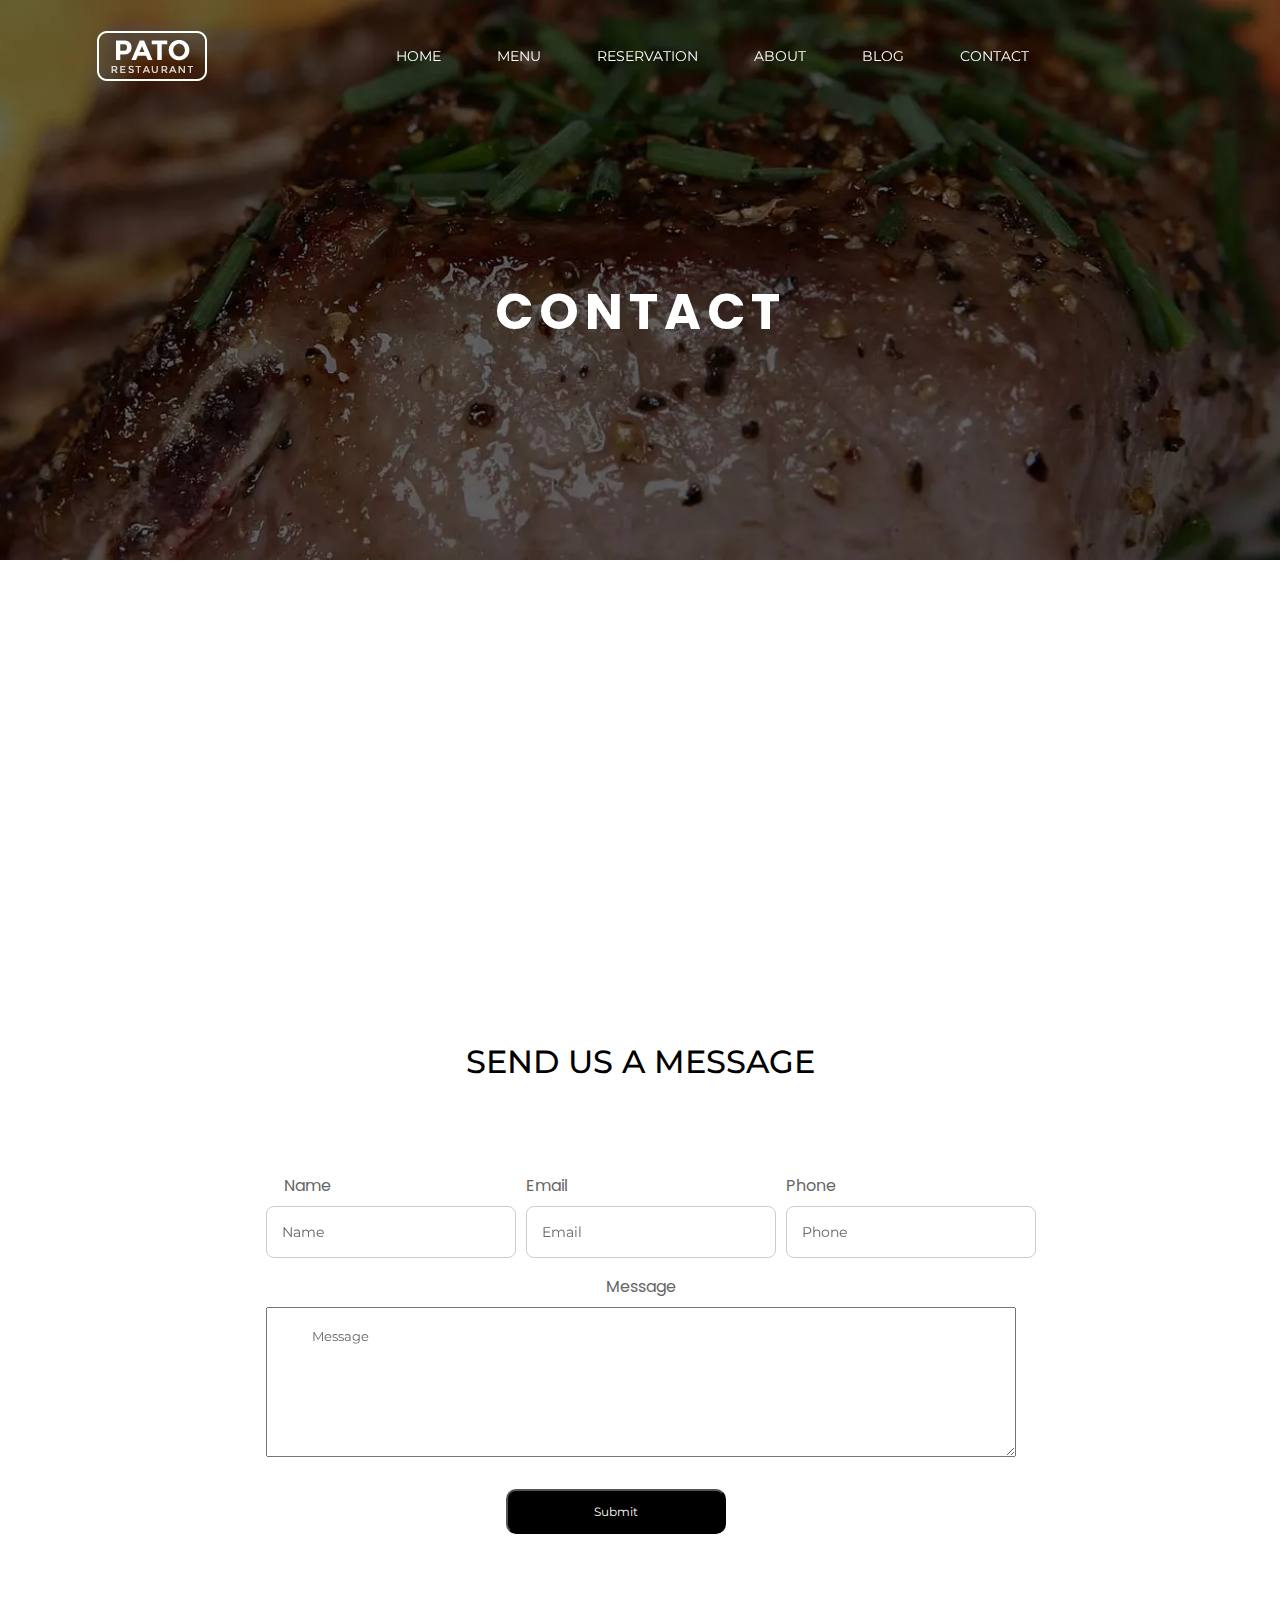
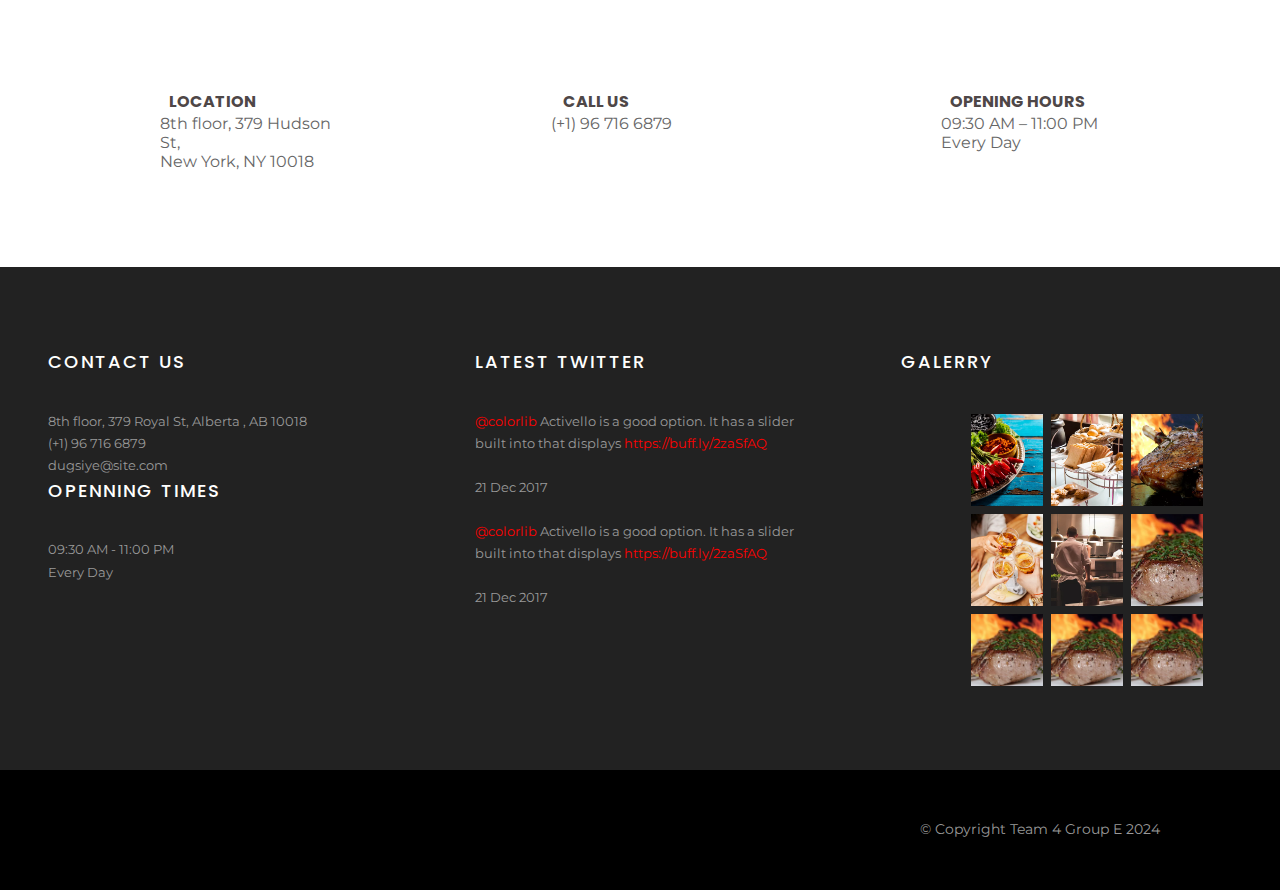
<file: contact.html>
<!DOCTYPE html>
<html lang="en">
  <head>
    <meta charset="UTF-8" />
    <meta name="viewport" content="width=device-width, initial-scale=1.0" />
    <title>Contact</title>
    <link rel="stylesheet" href="contact.css"/>
    <link rel="stylesheet" href="home.css"/>
    <link rel="stylesheet" href="https://cdnjs.cloudflare.com/ajax/libs/font-awesome/6.5.2/css/all.min.css" integrity="sha512-SnH5WK+bZxgPHs44uWIX+LLJAJ9/2PkPKZ5QiAj6Ta86w+fsb2TkcmfRyVX3pBnMFcV7oQPJkl9QevSCWr3W6A==" crossorigin="anonymous" referrerpolicy="no-referrer" />
  </head>
  <body>
    <header>
     
      
      <nav class="container desktop__menu">
       
       <!-- Logo -->
       <div class="logo">
        <a href="index.html">
         <img src="./asset/logo.png.webp" alt="" />
        </a>
       </div>
        <ul class="menu__link">
          <li class="menu__list">
            <a href="index.html">HOME</a>
          </li>
          <li class="menu__list">
            <a href="menu.html">MENU</a>
          </li>
          <li class="menu__list">
            <a href="reserv.html">RESERVATION</a>
          </li>
          <li class="menu__list">
            <a href="about.html">ABOUT</a>
          </li>
          <li class="menu__list">
            <a href="blog.html">BLOG</a>
          </li>
          <li class="menu__list">
            <a href="contact.html">CONTACT</a>
          </li>
        </ul>
        <div class="social__media">
          <i class="fa fa-tripadvisor"></i>
          <i class="fa-brands fa-facebook-f"></i>
          <i class="fa-brands fa-twitter"></i>
          <i class="fa fa-grip-lines modal__open"></i>
        </div>
      </nav>
      
      <!-- </nav> no need this clossing tag alone -->
       <!-- mobile menu -->
       <nav class="mobile__menu">
        <i class="modal__close">x</i>
        <ul class="menu__link">
          <li class="menu__list">
            <a href="index.html">HOME</a>
          </li>
          <li class="menu__list">
            <a href="menu.html">MENU</a>
          </li>

          <li class="menu__list">
            <a href="about.html">ABOUT</a>
          </li>
          <li class="menu__list">
            <a href="blog.html">BLOG</a>
          </li>
          <li class="menu__list">
            <a href="contact.html">CONTACT</a>
          </li>
          <button class="reservation__btn">RESERVATION</button>
        </ul>
        <h2 class="galary__title">GALARY</h2>
        <div class="galary__container">
          <div class="galary__items item1"></div>
          <div class="galary__items item2"></div>
          <div class="galary__items item3"></div>
          <div class="galary__items item4"></div>
          <div class="galary__items item5"></div>
          <div class="galary__items item6"></div>
        </div>
      </nav>
      <section class="hero1">
        <!-- <i class="fa fa-angle-left arraw"></i> <br />
        <i class="fa fa-angle-right arraw--right"></i> -->
        <div class="hero__container">
            <h2 class="hero__title">CONTACT</h2>
        </div>
      </section>
    </header>
   <!-- All the pages has the main and should apply to -->
    <main>
      <section id="contacts">
        <div class="map">
          <iframe
            src="https://www.google.com/maps/embed?pb=!1m18!1m12!1m3!1d63795.86586817778!2d45.265465235612716!3d2.0592860452861084!2m3!1f0!2f0!3f0!3m2!1i1024!2i768!4f13.1!3m3!1m2!1s0x3d58425955ce6b53%3A0xbb20eaaa52cc59d9!2sMogadishu%2C%20Somalia!5e0!3m2!1sen!2suk!4v1720809662433!5m2!1sen!2suk"
            width="600"
            height="450"
            style="border: 0"
            allowfullscreen=""
            loading="lazy"
            referrerpolicy="no-referrer-when-downgrade"></iframe>
          <div class="title-contact">
              <h1>SEND US A MESSAGE</h1>
          </div>
          <div class="form__content">
              <form id="reservForm">
                <div class="form-row">
                  <div>
                    <label for="name" class="comon">Name</label>
                    <input type="text" class="comon" placeholder="Name" />
                  </div>
                  <div>
                    <label for="email">Email</label>
                    <input type="email" class="comon" placeholder="Email" />
                  </div>
                  <div>
                    <label for="phone">Phone</label>
                    <input type="tel" class="comon" name="phone"required placeholder="Phone"/>
                  </div>
                </div>
                  <div class="text-area">
                    <label for="">Message</label>
                    <textarea name="" id="area-1" placeholder="Message"></textarea>
                    
                </div>
                <button type="submit" class="contact__btn">Submit</button>
              </form>
          </div>
        </div>
    
      
    </div>
  
    <div class="contact__footer">
      <div class="contact__item item1">
          <h2> <i class="fa fa-light fa-location-dot"></i> &nbsp; &nbsp;LOCATION</h2>
          <p>8th floor, 379 Hudson St,<br> New York, NY 10018</p>
      </div>
      <div class="contact__item item2">
          <h2> <i class="fa fa-phone"></i> &nbsp; &nbsp;  CALL US</h2>
          <p>(+1) 96 716 6879</p>
      </div>
      <div class="contact__item item3">
          <h2><i class="fa fa-clock"></i> &nbsp; &nbsp;OPENING HOURS</h2>
          <p>09:30 AM – 11:00 PM <br>
              Every Day</p>
      </div>
    </div>
  
    
      </section>
    </main>
    <footer id="footer">
      <div class="footer__container">
        
        <div class="single__footer--content">
          <h2 class="footer__content--titile">Contact Us</h2>
          <div class="social__icons">
            <p>
              <i class="fa fa-light fa-location-dot"></i>
              8th floor, 379 Royal St, Alberta , AB 10018
            </p>

            <p><i class="fa fa-phone"></i> (+1) 96 716 6879</p>
            <p>
              <i class="fa fa-envelope-open-text"> </i>
              dugsiye@site.com
            </p>
          </div>
          <h2 class="openning__times">OPENNING TIMES</h2>
          <p>
            09:30 AM - 11:00 PM <br />
            Every Day
          </p>
        </div>
       
        <div class="single__footer--content">
          <h2 class="footer__content--titile">LATEST TWITTER</h2>
          <div class="social__icons">
            <p>
              <i class="fa-brands fa-twitter"></i>
              <span class="red"> @colorlib</span> Activello is a good option. It
              has a slider built into that displays
              <span class="red">https://buff.ly/2zaSfAQ</span>
            </p>
            <br />

            <p>21 Dec 2017</p>
            <br />
            <p>
              <i class="fa-brands fa-twitter"></i>
              <span class="red"> @colorlib</span> Activello is a good option. It
              has a slider built into that displays
              <span class="red">https://buff.ly/2zaSfAQ</span>
            </p>
          </div>
          <br />
          <p>21 Dec 2017</p>
        </div>
       
        <div class="single__footer--content">
          <h2 class="footer__content--titile">GALERRY</h2>
          <div class="galary__container">
            <div class="galary__items item1"></div>
            <div class="galary__items item2"></div>
            <div class="galary__items item3"></div>
            <div class="galary__items item4"></div>
            <div class="galary__items item5"></div>
            <div class="galary__items item6"></div>
            <div class="galary__items item6"></div>
            <div class="galary__items item6"></div>
            <div class="galary__items item6"></div>
          </div>
        </div>
      </div>
      <div class="copyright">
        <p class="copyright__icons">
          <i class="fa-brands fa-twitter"></i>
          <i class="fa-brands fa-facebook"></i>
        </p>
        <p class="copyright__text">&#169; Copyright Team 4 Group E 2024</p>
      </div>
    </footer>
    <script src="home.js"></script>
  </body>
</html>
</file>
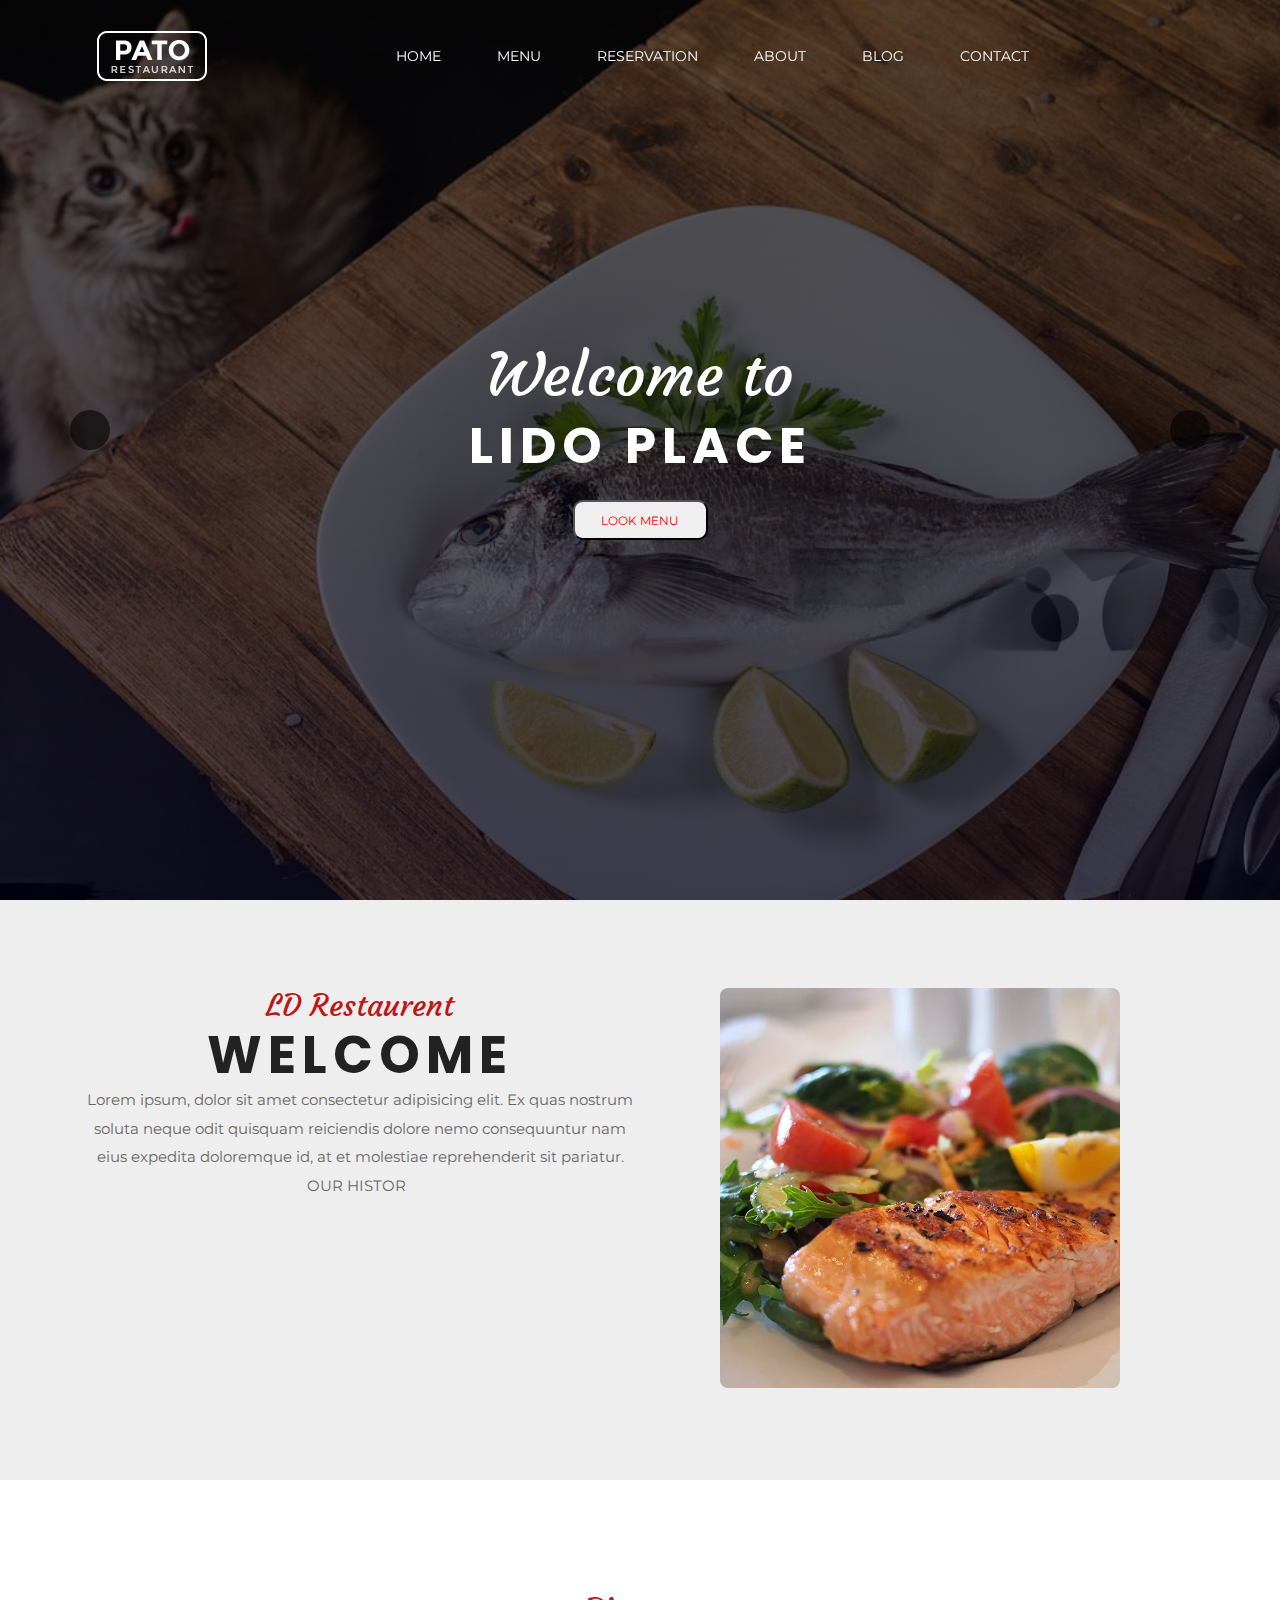
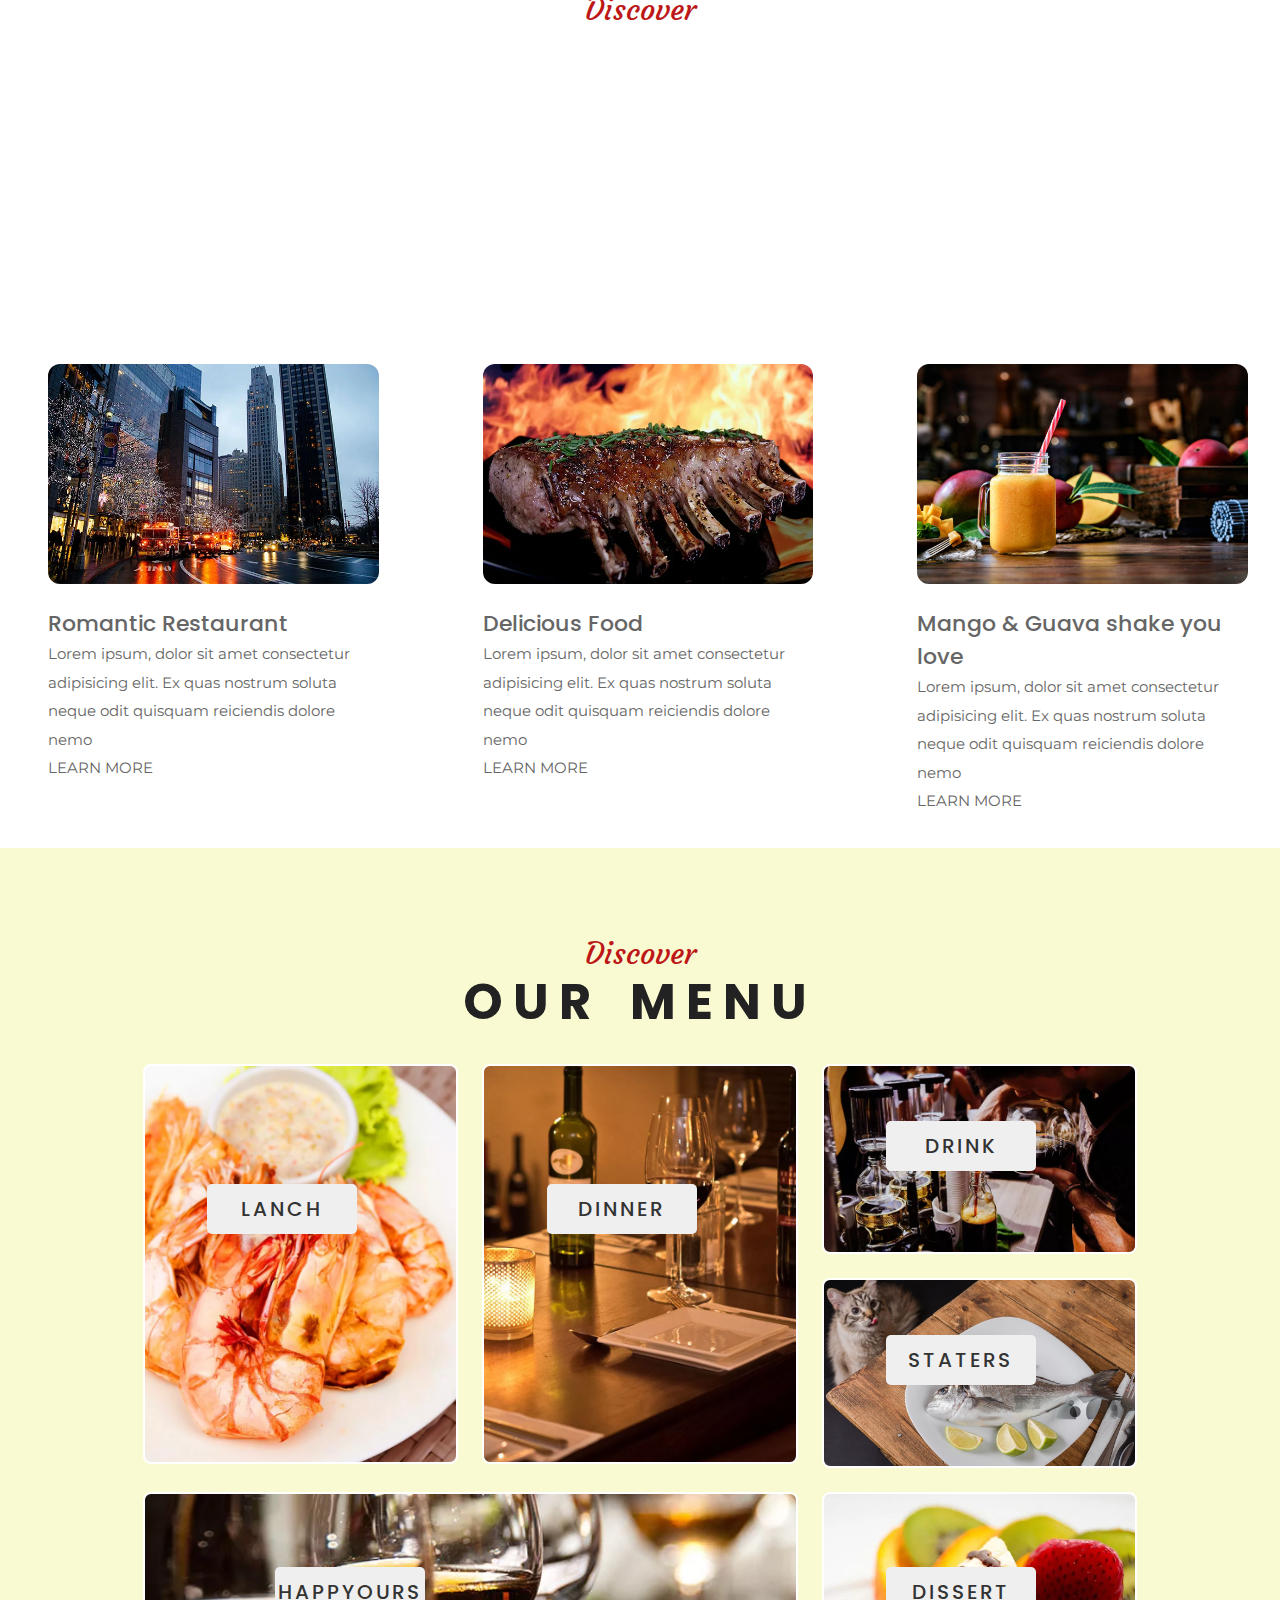
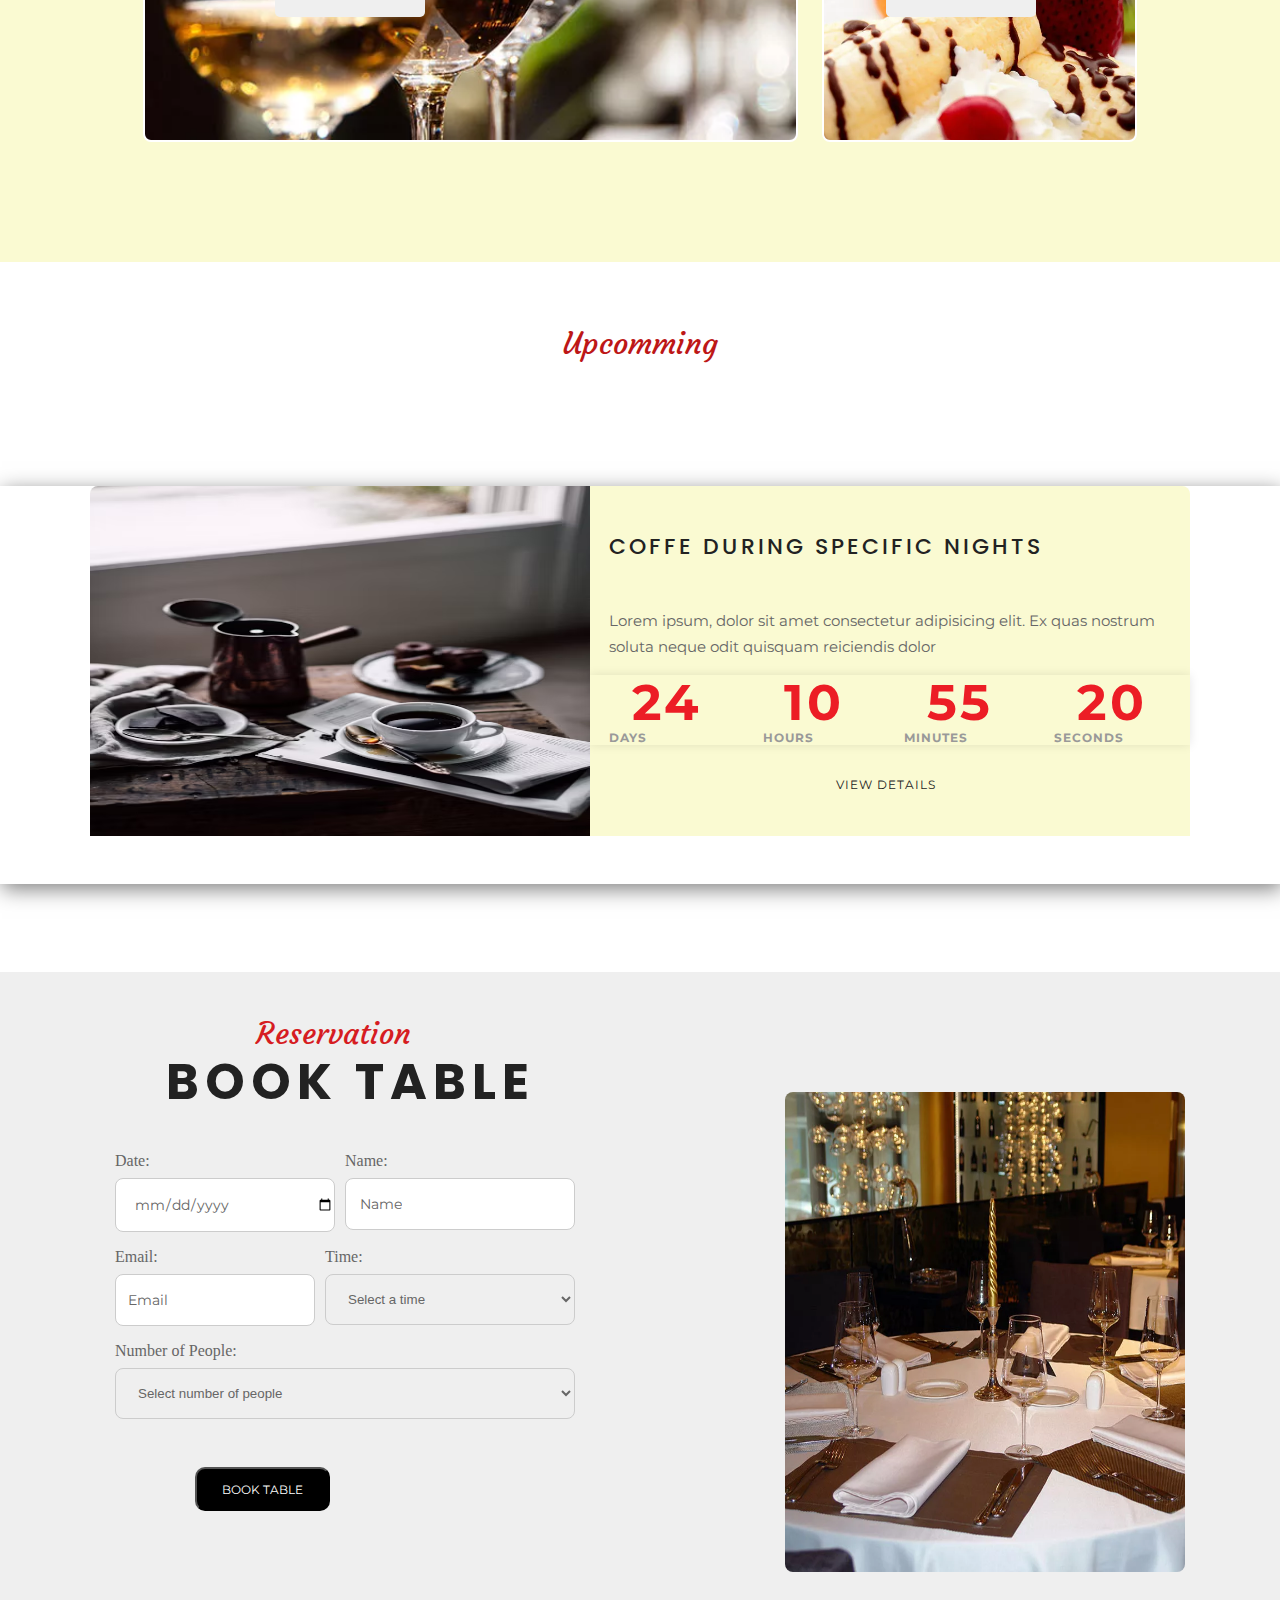
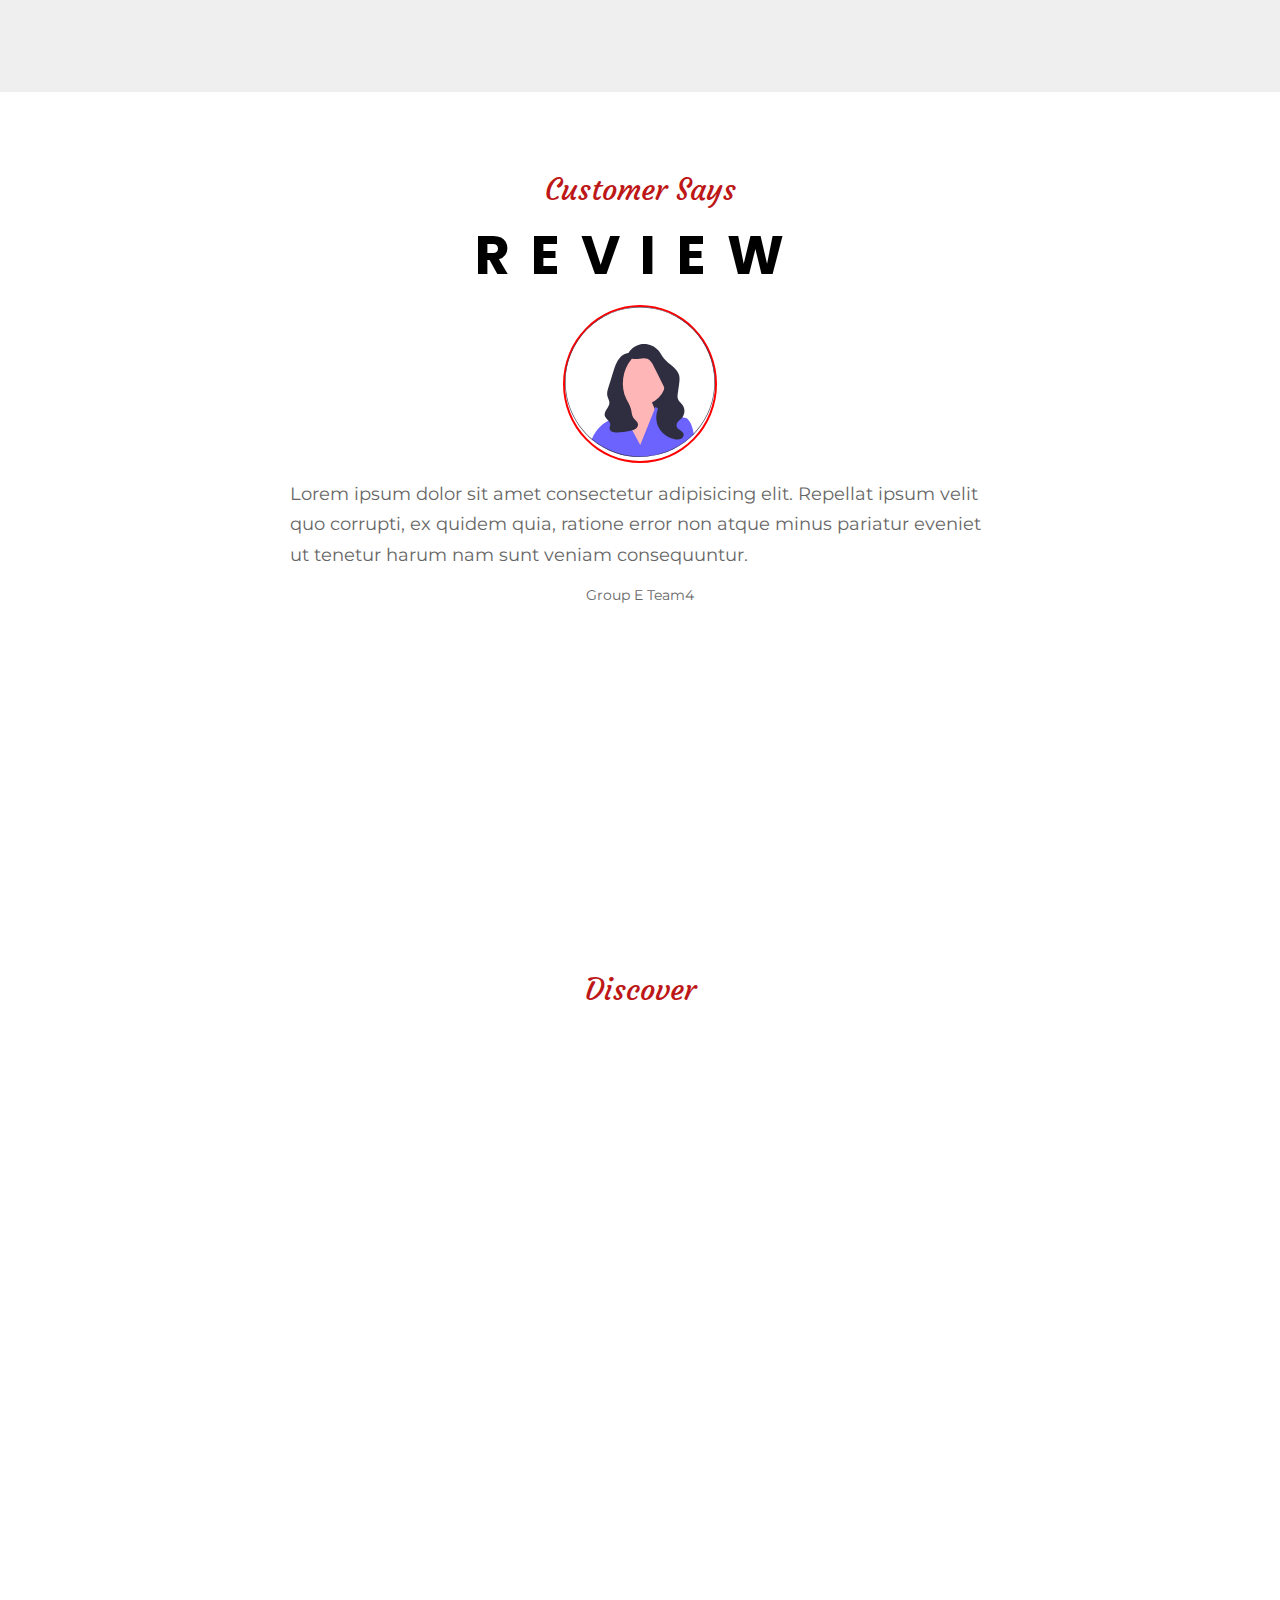
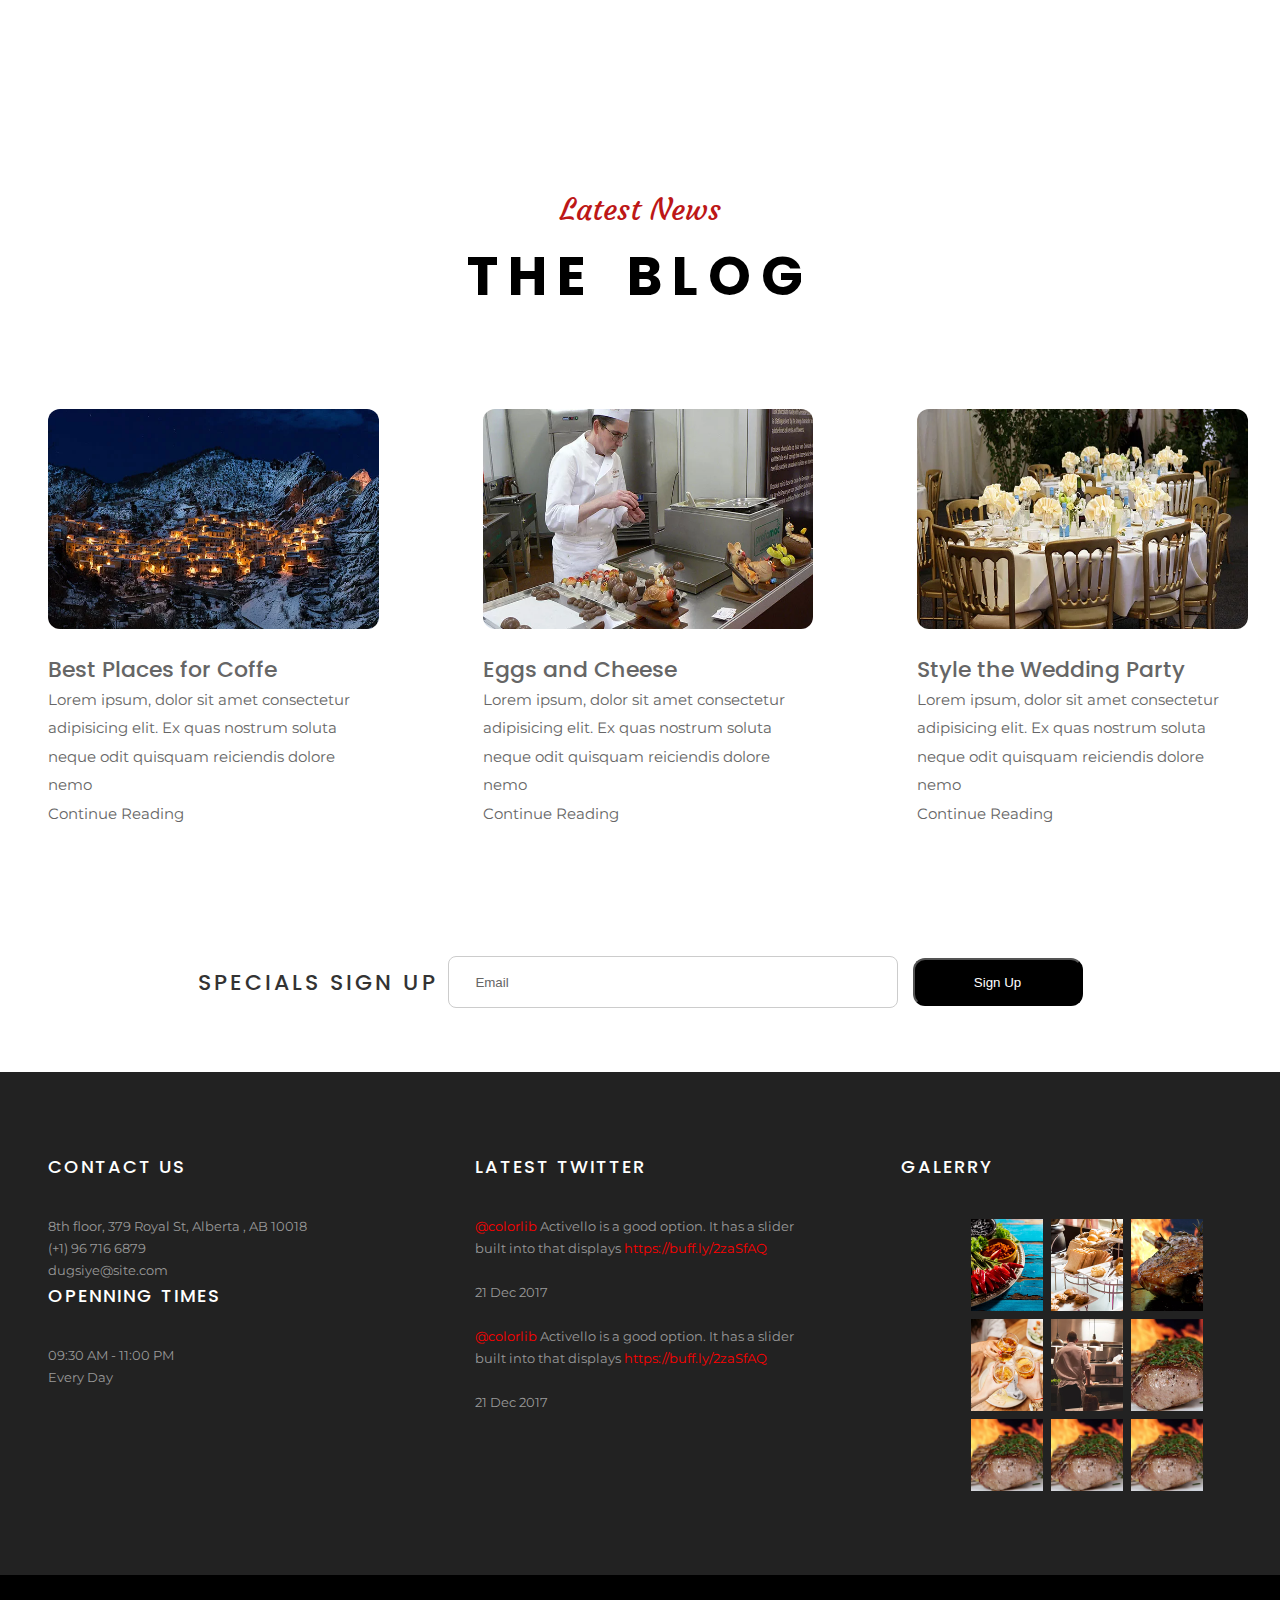
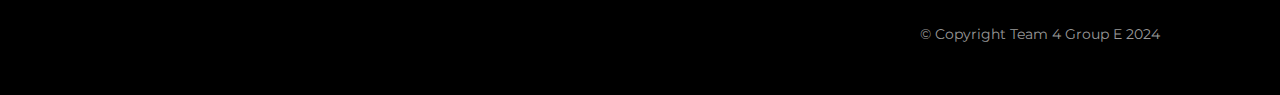
<file: home.html>
<!DOCTYPE html>
<html lang="en">
  <head>
    <meta charset="UTF-8" />
    <meta name="viewport" content="width=device-width, initial-scale=1.0" />
    <title>Lido-Restaurent</title>
    <!-- fontAwsome cdn -->
    <link
      rel="stylesheet"
      href="https://cdnjs.cloudflare.com/ajax/libs/font-awesome/6.5.2/css/all.min.css"
      integrity="sha512-SnH5WK+bZxgPHs44uWIX+LLJAJ9/2PkPKZ5QiAj6Ta86w+fsb2TkcmfRyVX3pBnMFcV7oQPJkl9QevSCWr3W6A=="
      crossorigin="anonymous"
      referrerpolicy="no-referrer"
    />
    <link rel="stylesheet" href="home.css" />
  </head>
  <body>
    <header>
      <div class="hamburger"></div>
      <!-- Desktop menue -->
      <nav class="container desktop__menu">
        <!-- logo -->
        <div class="logo">
          <img src="./asset/logo.png.webp" alt="" />
        </div>
        <ul class="menu__link">
          <li class="menu__list">
            <a href="home.html">HOME</a>
          </li>
          <li class="menu__list">
            <a href="menu.html">MENU</a>
          </li>
          <li class="menu__list">
            <a href="reserv.html">RESERVATION</a>
          </li>
          <li class="menu__list">
            <a href="about.html">ABOUT</a>
          </li>
          <li class="menu__list">
            <a href="blog.html">BLOG</a>
          </li>
          <li class="menu__list">
            <a href="contact.html">CONTACT</a>
          </li>
        </ul>
        <div class="social__media">
          <i class="fa fa-tripadvisor"></i>

          <i class="fa-brands fa-facebook-f"></i>
          <i class="fa-brands fa-twitter"></i>
          <i class="fa fa-grip-lines modal__open"></i>
        </div>
      </nav>
      <!-- mobile menu -->
      <nav class="mobile__menu">
        <i class="modal__close">x</i>
        <ul class="menu__link">
          <li class="menu__list">
            <a href="home.html">HOME</a>
          </li>
          <li class="menu__list">
            <a href="menu.html">MENU</a>
          </li>

          <li class="menu__list">
            <a href="about.html">ABOUT</a>
          </li>
          <li class="menu__list">
            <a href="blog.html">BLOG</a>
          </li>
          <li class="menu__list">
            <a href="contact.html">CONTACT</a>
          </li>
          <button class="reservation__btn">RESERVATION</button>
        </ul>
        <h2 class="galary__title">GALARY</h2>
        <div class="galary__container">
          <div class="galary__items item1"></div>
          <div class="galary__items item2"></div>
          <div class="galary__items item3"></div>
          <div class="galary__items item4"></div>
          <div class="galary__items item5"></div>
          <div class="galary__items item6"></div>
        </div>
      </nav>
      <section class="hero">
        <i class="fa fa-angle-left arraw"></i> <br />
        <i class="fa fa-angle-right arraw--right"></i>
        <div class="container hero__container">
          <span>Welcome to</span>
          <h2>LIDO PLACE</h2>
          <button class="hero__btn">LOOK MENU</button>
          <div class="circles">
            <i class="fa fa-circle"></i>
            <i class="fa fa-circle"></i>
            <i class="fa fa-circle"></i>
          </div>
        </div>
      </section>
    </header>
    <main>
      <section id="history">
        <div class="history__content container">
          <div class="history__description">
            <span class="reusable__span">LD Restaurent</span>
            <h2 class="history__titile">WELCOME</h2>
            <p>
              Lorem ipsum, dolor sit amet consectetur adipisicing elit. Ex quas
              nostrum soluta neque odit quisquam reiciendis dolore nemo
              consequuntur nam eius expedita doloremque id, at et molestiae
              reprehenderit sit pariatur.
            </p>
            <p>OUR HISTOR &nbsp; <i class="fa-solid fa-arrow-right"></i></p>
          </div>
          <div class="history__image">
            <img
              src="./asset/our-story-01.jpg.webp"
              class="history-image"
              alt=""
            />
          </div>
        </div>
      </section>

      <section id="discovery">
        <div class="discory__bacground--img">
          <div class="discover">
            <span class="reusable__span">Discover</span>
            <h2 class="dicovery__title">LIDO PLACE</h2>
          </div>
        </div>
        <div class="discovery__card">
          <div class="discovery__cards">
            <img src="./asset/intro-01.jpg.webp" alt="" />
            <span class="sub__title">Romantic Restaurant </span>
            <p>
              Lorem ipsum, dolor sit amet consectetur adipisicing elit. Ex quas
              nostrum soluta neque odit quisquam reiciendis dolore nemo
            </p>
            <p class="more__info">
              LEARN MORE &nbsp; <i class="fa-solid fa-arrow-right"></i>
            </p>
          </div>
          <div class="discovery__cards">
            <img src="./asset/intro-02.jpg.webp" alt="" />
            <span class="sub__title">Delicious Food </span>
            <p>
              Lorem ipsum, dolor sit amet consectetur adipisicing elit. Ex quas
              nostrum soluta neque odit quisquam reiciendis dolore nemo
            </p>
            <p class="more__info">
              LEARN MORE &nbsp; <i class="fa-solid fa-arrow-right"></i>
            </p>
          </div>
          <div class="discovery__cards">
            <img src="./asset/mango.jpg" alt="" />
            <span class="sub__title">Mango & Guava shake you love </span>
            <p>
              Lorem ipsum, dolor sit amet consectetur adipisicing elit. Ex quas
              nostrum soluta neque odit quisquam reiciendis dolore nemo
            </p>
            <p class="more__info">
              LEARN MORE &nbsp; <i class="fa-solid fa-arrow-right"></i>
            </p>
          </div>
        </div>
      </section>

      <section id="our__menu">
        <div class="our__menu--info">
          <span class="reusable__span">Discover</span>
          <h2 class="our__menu--title">OUR MENU</h2>
        </div>
        <div class="our__menu--card">
          <div class="our__menu__single--card card1 comon-row-span">
            <button class="menu-btn">lanch</button>
          </div>
          <div class="our__menu__single--card card2 comon-row-span">
            <button class="menu-btn">dinner</button>
          </div>
          <div class="our__menu__single--card card3">
            <button class="menu-btn">drink</button>
          </div>
          <div class="our__menu__single--card card4">
            <button class="menu-btn">staters</button>
          </div>
          <div class="our__menu__single--card card5">
            <button class="menu-btn">dissert</button>
          </div>
          <div class="our__menu__single--card card6 comon-column-span">
            <button class="menu-btn">happyours</button>
          </div>
        </div>
      </section>
      <section id="events">
        <div class="event__container">
          <div class="event__info">
            <span class="reusable__span">Upcomming</span>
            <h2 class="event__title">EVENTS</h2>
          </div>
          <div class="event__content">
            <!-- image  and drink-hours-->

            <img src="./asset/coffe.avif" alt="" />

            <div class="drink__hours">
              <h3 class="drink__sub-title">COFFE DURING SPECIFIC NIGHTS</h3>
              <p class="drink__pra">
                Lorem ipsum, dolor sit amet consectetur adipisicing elit. Ex
                quas nostrum soluta neque odit quisquam reiciendis dolor
              </p>

              <table>
                <tr>
                  <th>24</th>
                  <th>10</th>
                  <th>55</th>
                  <th>20</th>
                </tr>

                <tr>
                  <td>Days</td>
                  <td>Hours</td>
                  <td>Minutes</td>
                  <td>Seconds</td>
                </tr>
              </table>
              <p class="more__info">
                VIEW DETAILS &nbsp; <i class="fa-solid fa-arrow-right"></i>
              </p>
            </div>
          </div>
          <div class="circles">
            <i class="fa fa-circle"></i>
            <i class="fa fa-circle"></i>
            <i class="fa fa-circle"></i>
          </div>
        </div>
      </section>
      <section id="booking">
        <div class="booking__container">
          <p>Reservation</p>
          <h2 class="reusable__h2">BOOK TABLE</h2>
          <div class="form__content">
            <form id="reservationForm">
              <div class="form-row">
                <div>
                  <label for="date">Date:</label>
                  <input type="date" id="date" name="date" required />
                </div>
                <div>
                  <label for="name">Name:</label>
                  <input type="text" id="name" placeholder="Name" />
                </div>
              </div>

              <div class="form-row">
                <div>
                  <label for="email">Email:</label>
                  <input type="email" id="email" placeholder="Email" />
                </div>
                <div>
                  <label for="time">Time:</label>
                  <select id="time" name="time" required>
                    <option value="">Select a time</option>
                    <option value="18:00">18:00</option>
                    <option value="19:00">19:00</option>
                    <option value="20:00">20:00</option>
                    <option value="21:00">21:00</option>
                  </select>
                </div>
              </div>

              <label for="people">Number of People:</label>
              <select id="people" name="people" required>
                <option value="">Select number of people</option>
                <option value="0">0</option>
                <option value="1">1</option>
                <option value="2">2</option>
              </select>

              <button type="submit" class="book__btn">BOOK TABLE</button>
            </form>
            <img
              src="./asset/bookingtable-01.jpg"
              alt=""
              class="booking__img"
            />
          </div>
        </div>
      </section>

      <section id="cusrtomer__review">
        <div class="review__content">
          <p class="reusable__span">Customer Says</p>
          <h2>REVIEW</h2>
          <div class="reviews">
            <div class="review__image--wrapper">
              <img src="./asset/undraw_female_avatar_efig.svg" alt="" />
            </div>
          </div>
          <p class="review__pra">
            Lorem ipsum dolor sit amet consectetur adipisicing elit. Repellat
            ipsum velit quo corrupti, ex quidem quia, ratione error non atque
            minus pariatur eveniet ut tenetur harum nam sunt veniam
            consequuntur.
          </p>
          <div class="review__star">
            <i class="fa-regular fa-star"></i>
            <i class="fa-regular fa-star"></i>
            <i class="fa-solid fa-star"></i>
            <i class="fa-regular fa-star"></i>
            <i class="fa-regular fa-star"></i>
          </div>
          <p class="rater">Group E Team4</p>
        </div>
      </section>
      <section id="coverVideo">
        <div class="video__container">
          <div class="video__cover--content">
            <p class="reusable__span">Discover</p>
            <h2>OUR VIDEO</h2>
            <iframe
              width="560"
              height="315"
              src="https://www.youtube.com/embed/0-wWsP6szIo?si=FFHtsKqm0_TlmwS2"
              title="YouTube video player"
              frameborder="0"
              allow="accelerometer; autoplay; clipboard-write; encrypted-media; gyroscope; picture-in-picture; web-share"
              referrerpolicy="strict-origin-when-cross-origin"
              allowfullscreen
              class="dugsiye__video"
            ></iframe>
            <i class="fa-regular fa-circle-play"> </i>
          </div>
        </div>
      </section>
      <section id="blog">
        <div class="blog__title">
          <p class="reusable__span">Latest News</p>
          <h2>THE BLOG</h2>
        </div>
        <div class="discovery__card">
          <div class="discovery__cards">
            <img src="./asset/blog-01.jpg.webp" alt="" />
            <span class="sub__title">Best Places for Coffe </span>
            <p>
              Lorem ipsum, dolor sit amet consectetur adipisicing elit. Ex quas
              nostrum soluta neque odit quisquam reiciendis dolore nemo
            </p>
            <p class="more__info">
              Continue Reading &nbsp; <i class="fa-solid fa-arrow-right"></i>
            </p>
          </div>
          <div class="discovery__cards">
            <img src="./asset/blog-02.jpg.webp" alt="" />
            <span class="sub__title">Eggs and Cheese </span>
            <p>
              Lorem ipsum, dolor sit amet consectetur adipisicing elit. Ex quas
              nostrum soluta neque odit quisquam reiciendis dolore nemo
            </p>
            <p class="more__info">
              Continue Reading &nbsp; <i class="fa-solid fa-arrow-right"></i>
            </p>
          </div>
          <div class="discovery__cards">
            <img src="./asset/blog-03.jpg.webp" alt="" />
            <span class="sub__title">Style the Wedding Party</span>
            <p>
              Lorem ipsum, dolor sit amet consectetur adipisicing elit. Ex quas
              nostrum soluta neque odit quisquam reiciendis dolore nemo
            </p>
            <p class="more__info">
              Continue Reading &nbsp; <i class="fa-solid fa-arrow-right"></i>
            </p>
          </div>
        </div>
      </section>
      <section id="signUp">
        <div class="news__signUp container">
          <h2 class="signup__title">Specials Sign up</h2>
          <input type="email" placeholder="Email" id="input__sign" />
          <i class="fa fa-solid fa-envelope"></i>
          <button class="signup__btn">Sign Up</button>
        </div>
      </section>
    </main>
    <footer id="footer">
      <div class="footer__container">
        <!-- first card -->
        <div class="single__footer--content">
          <h2 class="footer__content--titile">Contact Us</h2>
          <div class="social__icons">
            <p>
              <i class="fa fa-light fa-location-dot"></i>
              8th floor, 379 Royal St, Alberta , AB 10018
            </p>

            <p><i class="fa fa-phone"></i> (+1) 96 716 6879</p>
            <p>
              <i class="fa fa-envelope-open-text"> </i>
              dugsiye@site.com
            </p>
          </div>
          <h2 class="openning__times">OPENNING TIMES</h2>
          <p>
            09:30 AM - 11:00 PM <br />
            Every Day
          </p>
        </div>
        <!-- second card -->
        <div class="single__footer--content">
          <h2 class="footer__content--titile">LATEST TWITTER</h2>
          <div class="social__icons">
            <p>
              <i class="fa-brands fa-twitter"></i>
              <span class="red"> @colorlib</span> Activello is a good option. It
              has a slider built into that displays
              <span class="red">https://buff.ly/2zaSfAQ</span>
            </p>
            <br />

            <p>21 Dec 2017</p>
            <br />
            <p>
              <i class="fa-brands fa-twitter"></i>
              <span class="red"> @colorlib</span> Activello is a good option. It
              has a slider built into that displays
              <span class="red">https://buff.ly/2zaSfAQ</span>
            </p>
          </div>
          <br />
          <p>21 Dec 2017</p>
        </div>
        <!-- third card -->
        <div class="single__footer--content">
          <h2 class="footer__content--titile">GALERRY</h2>
          <div class="galary__container">
            <div class="galary__items item1"></div>
            <div class="galary__items item2"></div>
            <div class="galary__items item3"></div>
            <div class="galary__items item4"></div>
            <div class="galary__items item5"></div>
            <div class="galary__items item6"></div>
            <div class="galary__items item6"></div>
            <div class="galary__items item6"></div>
            <div class="galary__items item6"></div>
          </div>
        </div>
      </div>
      <div class="copyright">
        <p class="copyright__icons">
          <i class="fa-brands fa-twitter"></i>
          <i class="fa-brands fa-facebook"></i>
        </p>
        <p class="copyright__text">&#169; Copyright Team 4 Group E 2024</p>
      </div>
    </footer>

    <script src="home.js"></script>
  </body>
</html>
</file>
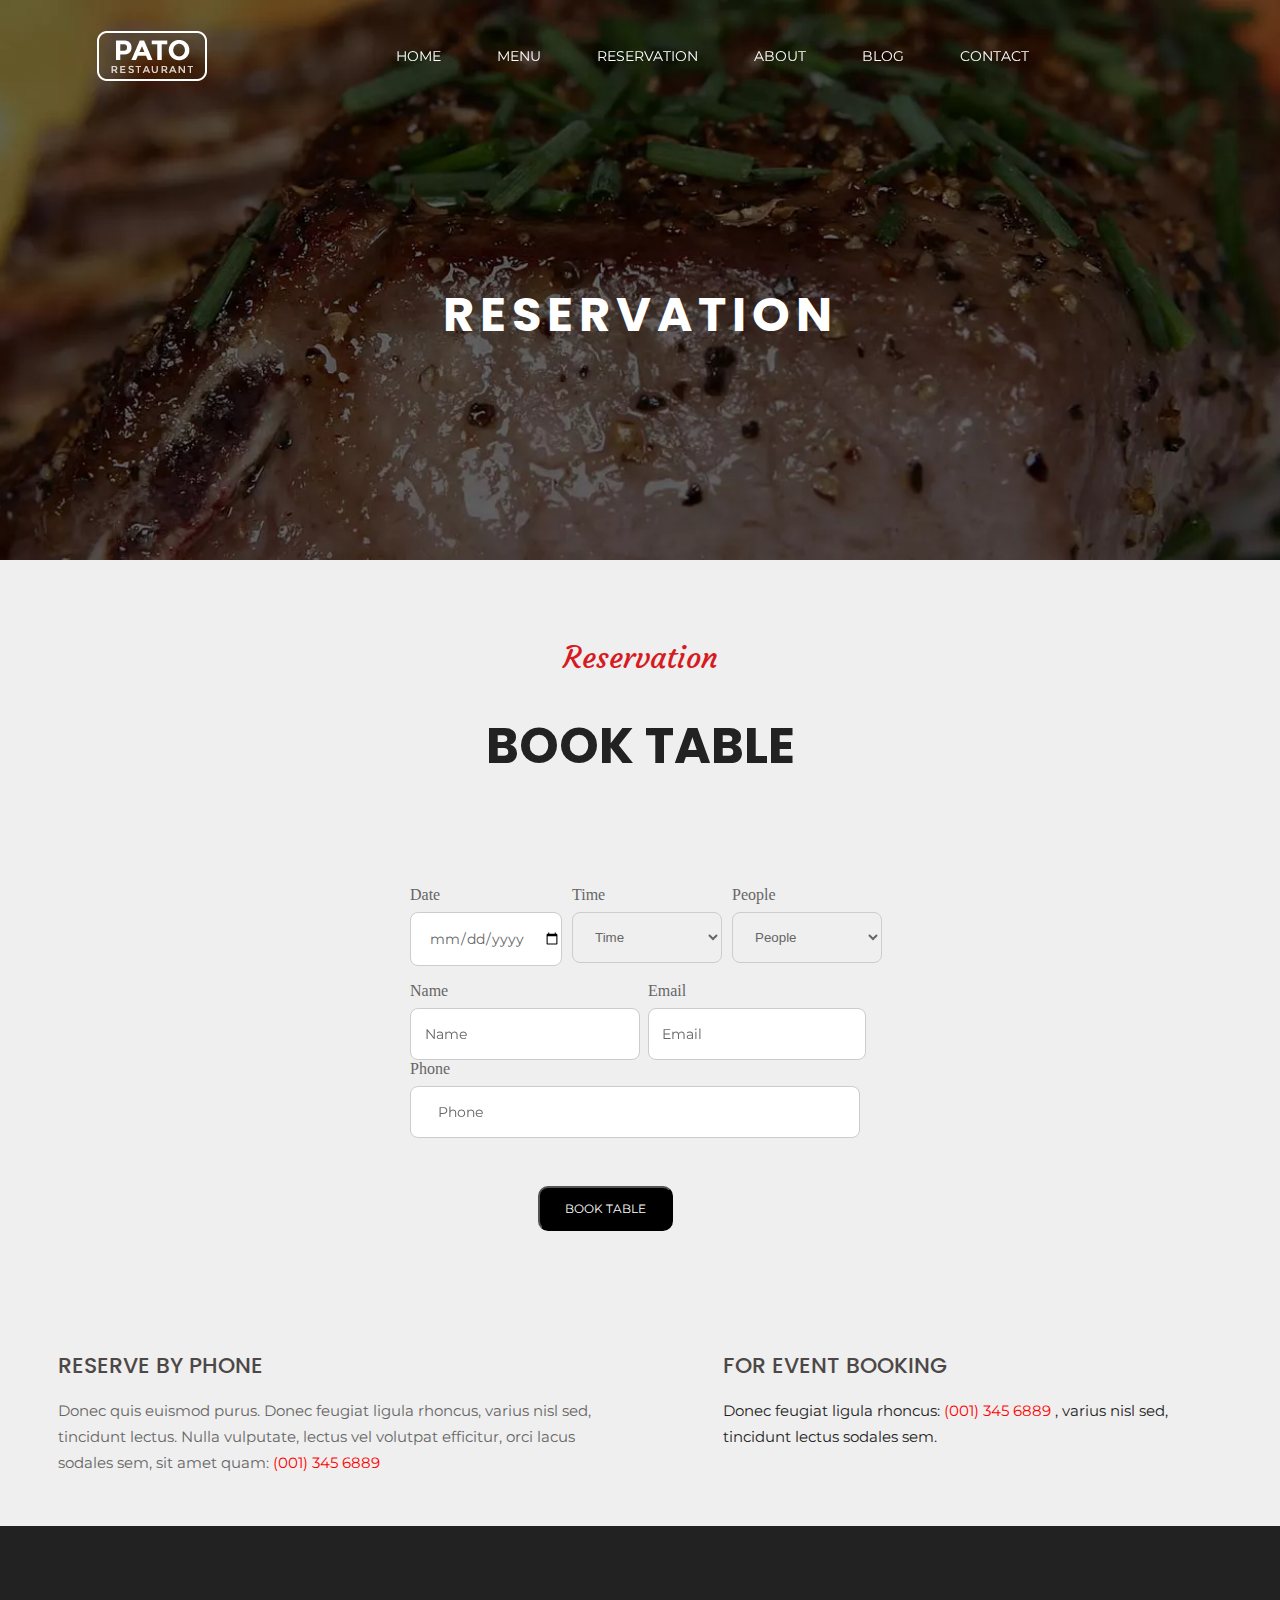
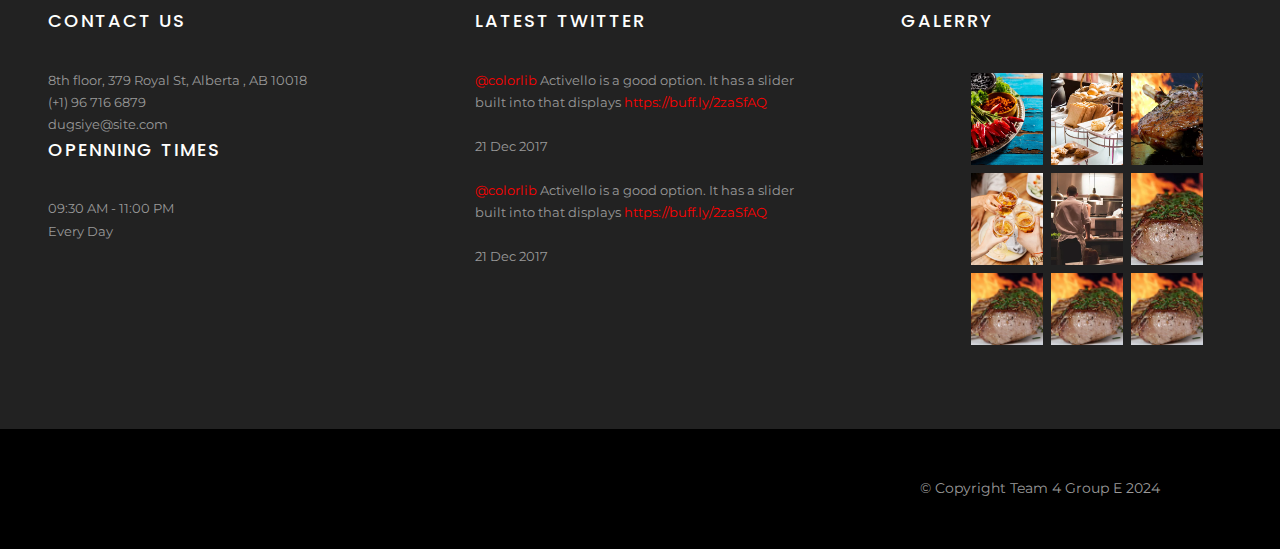
<file: reserv.html>
<!DOCTYPE html>
<html lang="en">
  <head>
    <meta charset="UTF-8" />
    <meta name="viewport" content="width=device-width, initial-scale=1.0" />
    <title>Reservation</title>
    <link rel="stylesheet" href="home.css" />
    <link rel="stylesheet" href="reserv.css" />

    <link
      rel="stylesheet"
      href="https://cdnjs.cloudflare.com/ajax/libs/font-awesome/6.5.2/css/all.min.css"
      integrity="sha512-SnH5WK+bZxgPHs44uWIX+LLJAJ9/2PkPKZ5QiAj6Ta86w+fsb2TkcmfRyVX3pBnMFcV7oQPJkl9QevSCWr3W6A=="
      crossorigin="anonymous"
      referrerpolicy="no-referrer"
    />
  </head>
  <body>
    <header>
      <nav class="container desktop__menu">
        <!-- Logo -->
        <div class="logo">
          <a href="index.html">
           <img src="./asset/logo.png.webp" alt="" />
          </a>
         </div>
        <ul class="menu__link">
          <li class="menu__list">
            <a href="index.html">HOME</a>
          </li>
          <li class="menu__list">
            <a href="menu.html">MENU</a>
          </li>
          <li class="menu__list">
            <a href="reserv.html">RESERVATION</a>
          </li>
          <li class="menu__list">
            <a href="about.html">ABOUT</a>
          </li>
          <li class="menu__list">
            <a href="blog.html">BLOG</a>
          </li>
          <li class="menu__list">
            <a href="contact.html">CONTACT</a>
          </li>
        </ul>
        <div class="social__media">
          <i class="fa-brands fa-twitter"></i>
          <i class="fa fa-tripadvisor"></i>
          <i class="fa-brands fa-facebook-f"></i>
          <i class="fa fa-grip-lines modal__open"></i>
        </div>
      </nav>

      <!-- mobile menu -->
      <nav class="mobile__menu">
        <i class="modal__close">x</i>
        <ul class="menu__link">
          <li class="menu__list">
            <a href="index.html">HOME</a>
          </li>
          <li class="menu__list">
            <a href="menu.html">MENU</a>
          </li>

          <li class="menu__list">
            <a href="about.html">ABOUT</a>
          </li>
          <li class="menu__list">
            <a href="blog.html">BLOG</a>
          </li>
          <li class="menu__list">
            <a href="contact.html">CONTACT</a>
          </li>
          <button class="reservation__btn">RESERVATION</button>
        </ul>
        <h2 class="galary__title">GALARY</h2>
        <div class="galary__container">
          <div class="galary__items item1"></div>
          <div class="galary__items item2"></div>
          <div class="galary__items item3"></div>
          <div class="galary__items item4"></div>
          <div class="galary__items item5"></div>
          <div class="galary__items item6"></div>
        </div>
      </nav>

      <!-- </anv> where this come from ?? -->
      <section class="hero">
        <i class="fa fa-angle-left arraw"></i> <br />
        <i class="fa fa-angle-right arraw--right"></i>
        <div class="container">
          <h2 class="hero__title">RESERVATION</h2>
        </div>
      </section>
    </header>
    <section>
      <div class="booking">
        <div class="booking__content">
          <div class="booking__titile--subtitle">
            <p>Reservation</p>
            <h2 class="bookh2">BOOK TABLE</h2>
          </div>
          <div class="form__content">
            <form id="reservForm">
              <div class="form-row">
                <div>
                  <label for="date">Date</label>
                  <input type="date" id="date" name="date" required />
                </div>
                <div>
                  <label for="Time">Time</label>

                  <select id="time" name="time" required>
                    <option value="">Time</option>
                    <option value="09:00">09:00</option>
                    <option value="09:30">09:30</option>
                    <option value="10:00">10:00</option>
                    <option value="10:30">10:30</option>
                    <option value="11:00">11:00</option>
                    <option value="11:30">11:30</option>
                  </select>
                </div>
                <div>
                  <label for="people"> People</label>
                  <select id="people" name="people" required>
                    <option value="">People</option>
                    <option value="0">0</option>
                    <option value="1">1</option>
                    <option value="2">2</option>
                    <option value="3">3</option>
                    <option value="4">4</option>
                  </select>
                </div>
              </div>

              <div class="Booking__details">
                <div>
                  <label for="name">Name</label>
                  <input type="text" id="name" placeholder="Name" />
                </div>
                &nbsp;&nbsp;
                <div>
                  <label for="email">Email</label>
                  <input type="email" id="email" placeholder="Email" />
                </div>
                <div>
                  <label for="phone">Phone</label>
                  <input
                    type="tel"
                    id="phone"
                    name="phone"
                    required
                    placeholder="Phone"
                  />
                </div>
              </div>

              <button type="submit" class="btn">BOOK TABLE</button>
            </form>
          </div>
        </div>
      </div>
      <div class="pr-parent">
        <div class="pr-1">
          <h2>RESERVE BY PHONE</h2>
          <p>
            Donec quis euismod purus. Donec feugiat ligula rhoncus, varius nisl
            sed, tincidunt lectus. Nulla vulputate, lectus vel volutpat
            efficitur, orci lacus sodales sem, sit amet quam:
            <span> (001) 345 6889</span>
          </p>
        </div>
        <div class="pr-2">
          <h2>FOR EVENT BOOKING</h2>
          <p>
            Donec feugiat ligula rhoncus: <span>(001) 345 6889</span> , varius
            nisl sed, tincidunt lectus sodales sem.
          </p>
        </div>
      </div>
    </section>
    <footer id="footer">
      <div class="footer__container">
        <!-- first card -->
        <div class="single__footer--content">
          <h2 class="footer__content--titile">Contact Us</h2>
          <div class="social__icons">
            <p>
              <i class="fa fa-light fa-location-dot"></i>
              8th floor, 379 Royal St, Alberta , AB 10018
            </p>

            <p><i class="fa fa-phone"></i> (+1) 96 716 6879</p>
            <p>
              <i class="fa fa-envelope-open-text"> </i>
              dugsiye@site.com
            </p>
          </div>
          <h2 class="openning__times">OPENNING TIMES</h2>
          <p>
            09:30 AM - 11:00 PM <br />
            Every Day
          </p>
        </div>
        <!-- second card -->
        <div class="single__footer--content">
          <h2 class="footer__content--titile">LATEST TWITTER</h2>
          <div class="social__icons">
            <p>
              <i class="fa-brands fa-twitter"></i>
              <span class="red"> @colorlib</span> Activello is a good option. It
              has a slider built into that displays
              <span class="red">https://buff.ly/2zaSfAQ</span>
            </p>
            <br />

            <p>21 Dec 2017</p>
            <br />
            <p>
              <i class="fa-brands fa-twitter"></i>
              <span class="red"> @colorlib</span> Activello is a good option. It
              has a slider built into that displays
              <span class="red">https://buff.ly/2zaSfAQ</span>
            </p>
          </div>
          <br />
          <p>21 Dec 2017</p>
        </div>
        <!-- third card -->
        <div class="single__footer--content">
          <h2 class="footer__content--titile">GALERRY</h2>
          <div class="galary__container">
            <div class="galary__items item1"></div>
            <div class="galary__items item2"></div>
            <div class="galary__items item3"></div>
            <div class="galary__items item4"></div>
            <div class="galary__items item5"></div>
            <div class="galary__items item6"></div>
            <div class="galary__items item6"></div>
            <div class="galary__items item6"></div>
            <div class="galary__items item6"></div>
          </div>
        </div>
      </div>
      <div class="copyright">
        <p class="copyright__icons">
          <i class="fa-brands fa-twitter"></i>
          <i class="fa-brands fa-facebook"></i>
        </p>
        <p class="copyright__text">&#169; Copyright Team 4 Group E 2024</p>
      </div>
    </footer>
    <script src="home.js"></script>
  </body>
</html>
</file>
<file: home.css>
@import url("https://fonts.googleapis.com/css2?family=Montserrat:ital,wght@0,100..900;1,100..900&display=swap");
@import url("https://fonts.googleapis.com/css2?family=Courgette&display=swap");
@import url("https://fonts.googleapis.com/css2?family=Poppins:ital,wght@0,100;0,200;0,300;0,400;0,500;0,600;0,700;0,800;0,900;1,100;1,200;1,300;1,400;1,500;1,600;1,700;1,800;1,900&display=swap");
* {
  padding: 0;
  margin: 0;
  box-sizing: border-box;
}
header {
  font-family: "Montserrat";
  width: 100%;
}
img {
  width: 100%;
}
.container {
  width: min(90%, 1120px);
  margin-inline: auto;
}
.desktop__menu {
  background-color: transparent;
  width: 100%;
  display: flex;
  flex-wrap: wrap;
  /* margin: 1.25rem 0; */
  justify-content: space-around;
  align-items: center;
  padding: 1.925rem;
  position: fixed;
  cursor: pointer;
}
.menu__link {
  display: flex;
}
.menu__list {
  list-style: none;
  margin-left: 3.5rem;
}
.menu__list a {
  text-decoration: none;
  color: white;
  font-size: 0.878rem;
}
.social__media {
  color: white;
  display: flex;
  gap: 0.625rem;
}

.logo img {
  width: auto;
  max-height: 100%;
  vertical-align: middle;
}
nav .menu__link .menu__list:hover a {
  color: rgb(238, 62, 62);
}

.hero {
  height: 100vh;
  background: linear-gradient(rgba(0, 0, 0, 0.6), rgba(0, 0, 20, 0.7)),
    url("./asset/fish2.jpeg");
  background-position: bottom center;
  background-repeat: no-repeat;
  background-size: cover;
}
.hero__container {
  display: flex;
  flex-direction: column;
  justify-content: center;
  align-items: center;
  text-align: center;
  height: 100%;
  width: 100%;
  margin-top: 2rem;
}
.hero span {
  font-family: "Courgette";
  font-size: 3.75rem;
  line-height: 1.1;
  color: white;

  
}
.hero h2 {
  color: #fff;
    font-size: 3.125rem;
    font-weight: 700;
    font-family: "Poppins", sans-serif;
    text-transform: uppercase;
    text-align: center;
    letter-spacing: 0.375rem;;
}
.hero__btn {
  width: 8.4375rem;
  height: 2.5rem;
  font-size: 0.75rem;
  margin-bottom: 4.375rem;
  font-weight: 400;
  font-family: "Montserrat";
  border-radius: 0.625rem;
  color: red;
  margin-top: 1rem;
}
.container :hover.hero__btn {
  background-color: rgb(230, 47, 47);
  color: white;
  cursor: pointer;
}
.arraw {
  position: absolute;
  left: 70px;
  bottom: 50%;
  color: wheat;
  font-size: 1rem;
  background: black;
  opacity: 0.6;
  border-radius: 100%;
  padding: 1.25rem;
  cursor: pointer;
}
.arraw--right {
  position: absolute;
  right: 70px;
  bottom: 50%;
  color: wheat;
  font-size: 1.2rem;
  background: black;
  opacity: 0.6;
  border-radius: 100%;
  padding: 1.25rem;
  cursor: pointer;
}
.hero :hover.fa {
  background-color: rgb(175, 92, 92);
}
.circles .fa {
  color: white;
  opacity: 0.5;
  font-size: 0.75rem;
}
.circles {
  width: 100%;
  display: flex;
  gap: 1.875rem;
  margin-top: 3.125rem;
  justify-content: center;
  align-items: center;
}
.circles .fa:hover {
  color: red;
  border: 0.1875rem solid white;
  border-radius: 100%;
  cursor: pointer;
}
/* REUSABLE */
.reusable__h2{
  font-family: Poppins;
  font-weight: 700;
  font-size: 50px;
  line-height: 1.2;
  color: #222222;
  text-transform: uppercase;
  letter-spacing: 6px;
  position: absolute;
  left:13%;
  margin-bottom: 2rem;
  
}
.A{
  text-decoration: none;
}
/* .fa-grip-lines{
  display: none;
} */
/* MOBLE MENU */
.mobile__menu {
  width: 100%;
  max-width: 28.125rem;
  height: 100vh;
  display: none;
  position: absolute;
  top: 0;
  bottom: 0;
  background-color: #fff;
  right: 0;
  text-align: center;
  z-index: 100;
  position: fixed;
 
}
.a__reserv{
  text-decoration: none;
}

.mobile__menu ul {
  display: flex;
  flex-direction: column;
  justify-content: center;
  align-items: center;
  margin-top: 5rem;
  margin-right: 5rem;
  gap: 1.75rem;
}
.mobile__menu ul a {
  color: black;
}
.mobile__menu .reservation__btn {
  display: inline;
  margin-left: 2.5rem;
  background-color: black;
  width: 8.4375rem;
  height: 2.5rem;
  font-size: 0.75rem;
  font-weight: 400;
  font-family: "Montserrat";
  border-radius: 0.625rem;
  position: relative;
  color: white;
  margin-bottom: 1rem;
  cursor: pointer;
}

/* open icon  */
.modal__open {
  font-size: 1.2rem;
  /* display: none ; */
  display: none !important;
}
/* close icon */
.modal__close {
  color: rgb(49, 48, 48);
  font-size: 1.75rem;
  position: absolute;
  position: fixed;
  top: 1.25rem;
  right: 3.75rem;
  cursor: pointer;
}
.mobile__menu :hover.modal__close {
  color: red;
}

.mobile__menu .reservation__btn:hover {
  background-color: red;
}

/* MOBILE GALERY */

.galary__title {
  font-family: "Poppins";
  font-weight: 500;
  font-size: 1.125rem;
  color: #222222;
  text-transform: uppercase;
  letter-spacing: 3px;
  margin: 1rem 0;
}
.galary__container {
  display: grid;
  grid-template-columns: repeat(3, 1fr);
  grid-template-rows: 100px 100px;
  padding: 0 4.125rem;
}
.galary__items {
  background: rgb(191, 230, 173);
  padding: 2.25rem;
  margin: 0.25rem;
  cursor: pointer;
}
.galary__items.item1 {
  background-image: url("./asset/photo-gallery-01.jpg.webp");
  background-size: cover; /* Ensures the image covers the entire element */
  background-position: center; /* Centers the image */
  background-repeat: no-repeat; /* Prevents the image from repeating */
}

.galary__items.item2 {
  background-image: url("./asset/photo-gallery-02.jpg.webp");
  background-size: cover; /* Ensures the image covers the entire element */
  background-position: center; /* Centers the image */
  background-repeat: no-repeat; /* Prevents the image from repeating */
}

.galary__items.item3 {
  background-image: url("./asset/photo-gallery-03.jpg.webp.jpg");
  background-size: cover; /* Ensures the image covers the entire element */
  background-position: center; /* Centers the image */
  background-repeat: no-repeat; /* Prevents the image from repeating */
}
.galary__items.item4 {
  background-image: url("./asset/photo-gallery-04.jpg.webp.jpg");
  background-size: cover; /* Ensures the image covers the entire element */
  background-position: center; /* Centers the image */
  background-repeat: no-repeat; /* Prevents the image from repeating */
}
.galary__items.item5 {
  background-image: url("./asset/photo-gallery-05.jpg.webp.jpg");
  background-size: cover; /* Ensures the image covers the entire element */
  background-position: center; /* Centers the image */
  background-repeat: no-repeat; /* Prevents the image from repeating */
}
.galary__items.item6 {
  background-image: url("./asset/photo-gallery-06.jpg.webp");
  background-size: cover; /* Ensures the image covers the entire element */
  background-position: center; /* Centers the image */
  background-repeat: no-repeat; /* Prevents the image from repeating */
}

/* Second seciton RESTATURENT HISTORY */
#history {
  background-color: #eeeeee;
}

#history .history__content {
  display: flex;
  gap: 5rem;
  padding: 5.5rem 0;
}
.history__description {
  width: 100%;
  max-width: 50%;
  justify-content: center;
  align-items: center;
  /* padding-top: 6.85rem; */
  text-align: center;
}
.reusable__span {
  font-family: Courgette;
  font-size: 1.875rem;
  line-height: 1.2;
  color: #d61c22;
  color: rgb(189, 23, 23);
  text-align: center;
}

.history__titile {
  font-family: Poppins;
  font-weight: 700;
  font-size: 3.25rem;
  line-height: 1.2;
  color: #222222;
  text-transform: uppercase;
  letter-spacing: 0.375rem;
}
.history__description p {
  font-family: Montserrat;
  font-weight: 400;
  font-size: 0.9375rem;
  line-height: 1.9;
  color: #666666;
}

.history-image {
  width: 100%;
  max-width: 25rem;
  height: 25rem;
  /* margin-top:2rem;
  padding-bottom: 4rem; */
  border-radius: 8px;
  transition: transform 0.3s ease-in-out;
}
.history__content .history__image :hover {
  transform: scale(1.1);
}
/* discory section */
.discory__bacground--img {
  background: linear-gradient(rgba(0, 0, 0, 0.2), rgba(0, 0, 20, 0.7)),
    url("./asset/bg-intro-01.jpg.webp");
  background-size: cover;
  background-attachment: fixed;
  background-position: center;
  background-repeat: no-repeat;
  width: 100%;
  height: 400px;
}
.discover {
  width: 100%;
  display: flex;
  flex-direction: column;
  justify-content: center;
  align-items: center;
  padding: 7rem 0;
  text-align: center;
}
.dicovery__title {
  font-family: "Poppins";
  font-weight: 700;
  font-size: 3.25rem;
  line-height: 1.2;
  color: #fff;
  text-transform: uppercase;
  letter-spacing: 0.375rem;
}
.discovery__card {
  width: 100%;
  display: flex;
  /* display: grid;
  grid-template-columns: repeat(3,1fr); */
  gap: 1.5rem;
}
.discovery__cards {
  width: 100%;
  padding: 5.25rem 2rem 2rem 3rem;
}

.discovery__cards img {
  width: 100%;
  max-width: 450px;
  height: 220px;
  border-radius: 12px;
  margin-bottom: 1.2rem;
  transition: transform 0.3s ease-in-out;
}
.discovery__cards img:hover {
  transform: scale(0.9);
}
.sub__title {
  font-size: 1.375rem;
  font-weight: 500;
  font-family: "Poppins";
  line-height: 1.5;
  color: #666666;
}
/* .more__info {
  font-size: 0.56rem;
  color: green;
} */
i.fa-arrow-right {
  color: rgb(22, 21, 21);
}
.discovery__cards p {
  font-family: Montserrat;
  font-weight: 400;
  font-size: 0.9375rem;
  line-height: 1.9;
  color: #666666;
  cursor: pointer;
}
/* OUR-MENU section */
#our__menu {
  padding: 5.5rem;

  background-color: lightgoldenrodyellow;
}
.our__menu--info {
  width: 100%;
  display: flex;
  flex-direction: column;
  justify-content: center;
  align-items: center;
}
.our__menu--title {
  font-family: Poppins;
  font-weight: 700;
  font-size: 50px;
  line-height: 1.2;
  color: #222222;
  text-transform: uppercase;
  letter-spacing: 10px;
  word-spacing: 8px;
}
/* OUR MENU */
.our__menu--card {
  display: grid;
  gap: 1.5rem;
  grid-template-columns: repeat(3, 1fr);
  padding-block: 2rem;
  width: min(90%, 70rem);
  margin-inline: auto;
}
.our__menu__single--card {
 width: 100%;
  border: 2px solid white;
  /* box-shadow: 0 0 20px rgba(0, 0, 0,0.5); */
  border-radius: 8px;
  position: relative;
  transition: transform 0.3s ease-in-out;
}
.our__menu__single--card img {
  width: 100%;
}
.comon-row-span {
  grid-row: span 2;
}
.comon-column-span {
  grid-column: span 2;
}

.card6 {
  grid-row-start: 3;
}
/* cards animation */
.our__menu--card .our__menu__single--card:hover {
  transform: scale(1.1);
  cursor: pointer;
}
/* Menues background-imges */
.card1 {
  background-image: url("./asset/ourlunch-menu-01.jpg");
  background-size: cover; /* Ensures the image covers the entire element */
  background-position: center; /* Centers the image */
  background-repeat: no-repeat; /* Prevents the image from repeating */
  height: 400px;
}
.card2 {
  background-image: url("./asset/our-Dinermenu-05.jpg");
  background-size: cover; /* Ensures the image covers the entire element */
  background-position: center; /* Centers the image */
  background-repeat: no-repeat; /* Prevents the image from repeating */
  height: 400px;
}
.card3 {
  background-image: url("./asset/our-drinkmenu-08.jpg");
  background-size: cover; /* Ensures the image covers the entire element */
  background-position: center; /* Centers the image */
  background-repeat: no-repeat; /* Prevents the image from repeating */
  height: 190px;
}
.card4 {
  background-image: url("./asset/fish2.jpeg");
  background-size: cover; /* Ensures the image covers the entire element */
  background-position: center; /* Centers the image */
  background-repeat: no-repeat; /* Prevents the image from repeating */
  height: 190px;
}
.card5 {
  background-image: url("./asset/our-Desertmenu-16.jpg");
  background-size: cover; /* Ensures the image covers the entire element */
  background-position: center; /* Centers the image */
  background-repeat: no-repeat; /* Prevents the image from repeating */
  height: 250px;
}
.card6 {
  background-image: url("./asset/our-happyHoursmenu-13.jpg");
  background-size: cover; /* Ensures the image covers the entire element */
  background-position: center; /* Centers the image */
  background-repeat: no-repeat; /* Prevents the image from repeating */
  height: 250px;
}
.menu-btn {
  width: 9.375rem;
  height: 3.125rem;
  font-family: Poppins;
  font-weight: 500;
  font-size: 20px;
  color: #333333;
  text-transform: uppercase;
  letter-spacing: 3px;
  position: absolute;
  top: 30%;
  bottom: 50%;
  left: 20%;
  right: 50%;
  border: none;
  border-radius: 5px;
}

/* events section */
.event__container {
  background: linear-gradient(rgba(0, 0, 0, 0.1), rgba(0, 0, 20, 0.2)),
    url("./asset/bg-event-04.jpg.webp");
  background-size: cover;
  background-attachment: fixed;
  background-position: center;
  background-repeat: no-repeat;
  width: 100%;
  padding-bottom: 4rem;
}
.event__info {
  display: flex;
  flex-direction: column;
  justify-content: center;
  align-items: center;
  padding: 4rem 0;
}
.event__title {
 
  font-family: Poppins;
  font-weight: 700;
  font-size: 50px;
  line-height: 1.2;
  color: white;
  text-transform: uppercase;
  letter-spacing: 6px;
  word-spacing: 6px;
}
.event__content {
  width: 100%;
  display: flex;
  
  justify-content: center;
  align-items: center;
  padding-bottom: 3rem;
  box-shadow: 2px 5px 20px rgba(0, 0, 0, 0.5);
}
.event__content img {
  width: 50%;
  max-width: 500px;
  height: 350px;
  border-top-left-radius: 8px;
}
.drink__hours {
  width: 70%;
  max-width: 600px;
  background-color: lightgoldenrodyellow;
  height: 350px;
  border-top-right-radius: 8px;
}
.drink__sub-title {
  padding: 3rem 1.2rem;
  font-family: Poppins;
  font-weight: 500;
  font-size: 22px;
  line-height: 1.2;
  color: #222222;
  text-transform: uppercase;
  letter-spacing: 3px;
}
.drink__pra {
  font-family: Montserrat;
  font-weight: 400;
  font-size: 15px;
  line-height: 1.7;
  color: #666666;
  padding: 0 1.2rem;
}
.drink__hours .more__info {
  font-family: Montserrat;
  font-weight: 400;
  font-size: 12px;
  color: #222222;
  text-transform: uppercase;
  letter-spacing: 1px;
  text-align: center;
  margin-top: 2rem;
}

/* Table */
table {
  border-collapse: collapse;
  width: 100%;
  max-width: 600px;
  box-shadow: 0 0 10px rgba(0, 0, 0, 0.1);
  margin-top: 1rem;
}
th,
td {
  font-family: Montserrat;
  font-weight: 700;
  font-size: 12px;
  color: #999999;
  text-transform: uppercase;
  letter-spacing: 1px;
  padding: 0 1.2rem;
}
th {
  font-family: Montserrat;
  font-weight: 700;
  font-size: 50px;
  color: #ec1d25;
  line-height: 1.1;
  text-transform: uppercase;
  letter-spacing: 3px;
  
}
.event__container .circles{
  margin-top: 1.5rem;
}
/* booking section */
.booking__container{
  padding: 5rem 0;
  background-color: #EFEFEF;
}

.booking__container{
  position: relative;
}
.booking__container p{
  font-family: Courgette;
  font-size: 30px;
  line-height: 1.2;
  color: #d61c22;
  position: absolute;
  left:20%;
  top:20px;
  padding: 1.5rem 0;
}

.form__content{
  width: 100%;
  display: flex;
  flex-wrap: wrap;
  justify-content: space-around;
   align-items: center;
   transition: transform 0.3s ease-in-out;
   padding: 2.5rem 0;
}
.form__content img{
  width: 100%;
  max-width: 400px;
  height: 480px;
  border-radius: 8px;
}
.form__content img:hover{
  transform: scale(0.9);
  cursor: pointer;
}
form {
  width: 100%;
  max-width: 500px;
  height: 400px;
  padding: 20px;
  /* border: 1px solid #ccc;
  border-radius: 10px; */
}
form input{
  padding: 1rem 0;
  font-family: Montserrat;
  font-weight: 400;
  font-size: 14px;
  color: #666666;
 
}
.form-row {
  display: flex;
  justify-content: space-between;
  margin-bottom: 16px;
}
.form-row > div {
  flex: 1;
  margin-right: 10px;
}
.form-row > div:last-child {
  margin-right: 0;
}
label {
  display: block;
  margin-bottom: 8px;
}
input, select {
  width: 100%;
  padding: 1rem 0;
  border: 1px solid #ccc;
  border-radius: 8px;
}
#time{
  width: 250px;
}
#name{
  width: 230px;
}
.book__btn {
  display: inline;
  justify-content: center;
  align-items: center;
  margin-left: 2.5rem;
  background-color: black;
  width: 8.4375rem;
  height: 2.8rem;
  font-size: 0.75rem;
  font-weight: 400;
  font-family: "Montserrat";
  border-radius: 0.625rem;
  position: relative;
  color: white;
  margin-bottom: 1rem;
  margin-top: 3rem;
  margin-left: 5rem;

}
button:hover {
  background-color: rgb(219, 47, 47);
  cursor: pointer;
}



#time,#people,#date,label{
  color: #666666;
}

.review__content{
  width: 100%;
  display: flex;
  flex-direction: column;
  justify-content: center;
  align-items: center;
  padding: 5rem 0;
  transition: transform 0.3s ease-in;
}
.review__content:hover{
  transform: scale(0.8);
  cursor: pointer;
}
.review__content h2{
  font-family: "Poppins", sans-serif;
  font-size: 3.375rem;
  font-weight: 700;
  line-height: 1.1;
  text-transform: capitalize;
  letter-spacing: 0.625rem;
  word-spacing: 0.625rem;
  margin: 1.175rem 0;
  
  letter-spacing: 1.3rem;
}
.review__image--wrapper{
  border: 2px solid red;
  border-radius: 50%;
  margin-bottom: 1rem;
}
.reviews img{
  width: 100%;
  max-width: 150px;
}
.review__pra{
  width: 100%;
  max-width: 700px;
  font-family: Montserrat;
  font-weight: 400;
  font-size: 18px;
  color: #666666;
  line-height: 1.7;
}
.review__star{
  color: red;
  }
  .rater{
    padding: 1rem 0;
    font-family: Montserrat;
    font-weight: 400;
    font-size: 14px;
    color: #666666;
  }
  /* video cover section */
  #coverVideo{
    padding: 5rem 0;
  }
  .video__container{
    background: linear-gradient(rgba(0, 0, 0, 0.1), rgba(0, 0, 20, 0.2)),
    url("./asset/bg-cover-video-02.jpg.webp");
  background-size: cover;
  background-attachment: fixed;
  background-position: center;
  background-repeat: no-repeat;
  width: 100%;
  height: 100vh;
  padding-bottom: 4rem;
  }
  .video__cover--content{
    width: 100%;
    display: flex;
    flex-direction: column;
    justify-content: center;
    align-items: center;
    color: white;
    padding-top: 12rem;
    transition: transform 0.3s ease-in-out;
  }
  .video__cover--content h2{
    font-family: "Poppins", sans-serif;
    font-size: 3.375rem;
    font-weight: 700;
    line-height: 1.1;
    text-transform: capitalize;
    letter-spacing: 0.625rem;
    word-spacing: 0.625rem;
    margin: 1.175rem 0;
  }
  .dugsiye__video{
    background:  transparent;
    opacity: 0.5;
    display: none;
  }
  .fa-circle-play{
    font-size: 4rem;
    z-index: 10;
    opacity: 1;
    
  }
  .video__cover--content .fa-circle-play:hover{
    color: rgb(155, 34, 34);
    cursor: pointer;
    transform: scale(1.2); 
  }
 
/* blog section */
#blog{
  padding: 2rem 0;
}
.blog__title{
  width: 100%;
  display: flex;
  flex-direction: column;
  justify-content: center;
  align-items: center;
}
.blog__title h2{
  font-family: "Poppins", sans-serif;
  font-size: 3.375rem;
  font-weight: 700;
  line-height: 1.1;
  text-transform: capitalize;
  letter-spacing: 0.625rem;
  word-spacing: 0.625rem;
  margin: 1.175rem 0;
}
/* sign email section */
.news__signUp{
  width: 100%;
  display: flex;
  /* flex-wrap: wrap; */
  justify-content: center;
  align-items: center;
  padding: 4rem 0;
  
}
.signup__title{
  font-family: Poppins;
  font-weight: 500;
  font-size: 22px;
  color: #333333;
  text-transform: uppercase;
  letter-spacing: 3px;
  margin-right: 10px;
}
#input__sign{
  width: 100%;
  max-width: 450px;
  height: 10px;
  padding: 25px 0;
  color: #666666;
  position: relative;
  
}
::placeholder{
  position: absolute;
  left: 6%;
  color: #666;
}
/* .fa-envelope{
  position: absolute;
  right: 33%;
  color: #666;
  cursor: pointer;
} */
.signup__btn{
  margin-left: 15px;
  width: 170px;
  height: 48px;
  border-radius: 12px;
  background-color: #000;
  color: #fff;
  cursor: pointer;
}
.signup{
  width: 100%;
  display: flex;
  justify-content: center;
  align-items: center;
  padding: 4rem 0;
  background: url('https://preview.colorlib.com/theme/pato/images/icons/pattern1.png')center/ cover repeat;
}
.signup-label{
  font-family: Poppins;
  font-weight: 500;
  font-size: 22px;
  color: #333333;
  text-transform: uppercase;
  letter-spacing: 3px;
  margin-right: 10px;
}
.signup-input{
  width: 266px;
  height: 46px;
  padding: 0px 20px;
  outline-color: rgb(102, 102, 102);
  position: relative;
  border-radius: 5px;
  font-size: 14px;
  
}
.fa-envelope{
  position: absolute;
  right: 41%;
  color: #666666;
  cursor: pointer;
  
}
.signup-button{
  margin-left: 15px;
  width: 170px;
  height: 48px;
  border-radius: 12px;
  background-color: #000;
  color: #fff;
  text-transform: uppercase;
}
/* FOOTER SECTION  */
.footer__container{
  width: 100%;
  display: flex;
  flex-wrap: wrap;
  background:#222222;
  padding: 5rem 0;
}
.single__footer--content{
  width: calc(100%/3);
  /* padding-right: 6rem; */
}
.footer__container h2{
  font-family: Poppins;
  font-weight: 500;
  font-size: 18px;
  color: white;
  text-transform: uppercase;
  letter-spacing: 2px;
  margin-bottom: 2rem;
}
.single__footer--content{
  padding: 0 3rem;
  font-family: "Montserrat";
  font-weight: 400;
  font-size: 13px;
  color: #999999;
  line-height: 1.7;
}
.social__icons .fa{
  padding:1.2rem 0;
}

.red{
  color: red;
}
.copyright{
  width: 100%;
  height: 7.5rem;
  display: flex;
  flex-wrap: wrap;
  justify-content: center;
   gap:50rem;
   align-items: center;
   padding: 2rem 0;

   background: #000;
   font-family: Montserrat;
   font-weight: 400;
   font-size: 14px;
   line-height: 1.7;
   color: #999999;
   
}
.copyright p :hover{
  color: red;
  cursor: pointer;
}

/* changing navbar colors when scrolling */
.navColor{
  background: rgb(32, 31, 31);
  opacity: 0.9;
  border-bottom: 1px solid lightgray;
  position: fixed;
  top:0;
  z-index: 11;
}

#time, #people, #date,#name,#email,#phone {
  padding-left: 18px;
}

/* Media quary for heaser moble,and desktop */
@media (max-width:991px){ 
  .signup {
    flex-direction: column;
    gap: 20px;
}
  .fa-envelope {
      right: 35%;
      padding-bottom: 15px;
  }
}
@media (max-width: 48rem) {
  .desktop__menu .menu__link {
    display: none;
  }
  .fa-grip-lines{
    display: block !important;
  }
  .hero {
    width: 100%;
  }
  .arraw {
    left: 0;
    z-index: 1;
    opacity: 0.8;
  }
  .arraw--right {
    right: 0;
    opacity: 0.8;
    z-index: 1;
  }
}
/* media quary */
@media (max-width: 48rem) {
  .history__content {
    width: 100%;
    flex-wrap: wrap;
    justify-content: center;
    align-items: center;
    padding: 0 1.25rem;
  }
  .history__description {
    width: 100%;
    max-width: 50rem;
  }
  .history-image {
    width: 100%;
    flex: flex;
    flex-wrap: wrap;
    
  }
}
/* DISCOR */
@media (max-width: 48rem) {
  .discovery__card {
    width: 100%;
    flex-wrap: wrap;
  }
  .discovery__cards {
    width: 100%;
    display: flex;
    flex-direction: column;
  }
}
/* ourMenu section*/
@media (max-width: 48rem) {
  .our__menu--card {
    width: 100%;
    display: flex;
    flex-direction: column;
  }

  .our__menu--title{
    width: 100%;
    font-size: 1.8rem;
  }
  .our__menu__single--card img {
    width: 100%;
    
  }
  
  .menu-btn {
    width: 100%;
    max-width: 130px;
    text-align: center;
  }
}
/* drink hurs and events */
@media(max-width:48rem){
  .event__content{
    width: 100%;
    display: flex;
    flex-wrap: wrap;
  }
  .event__content img,.drink__hours{
    width: 100%;
  }
  form{
    width: 100%;
    display: flex;
    flex-wrap: wrap;
    margin-top: 4rem;
    padding-top: 2rem;
  }
  form input{
    width: 100%;
  }
  .book__btn{
    width: 250px;
    height: 55px;
  }
  .booking__img{
    margin-top: 2rem;
  }
  .video__cover--content h2{
   text-align: center;
   font-size: 2.2rem;
  }
  /* sign up */
  .news__signUp{
    width: 100%;
    flex-direction: column;
  }
  #input__sign{
    margin: 20px 0;
    width: 100%;
    max-width: 350px;
    
  }
  ::placeholder{
    color: #666666;
    position: absolute;
    left: 6%;
  }

}

/* FOOTER MEDIA QUARY */
@media(max-width:48rem){
  
  .footer__container{
     width: 100%;
     /* flex-direction: column; */
  }
  .single__footer--content{
    width: 100%;
    max-width: 43.75rem;
    justify-content: center;
    align-items: center;
   
  }
  .single__footer--content .galary__container{
    padding: 0;
  }
  .copyright{
    width: 100%;
    gap:5rem;
  }
  /* .galary__items{
    text-align: center;
  } */
}
@media (max-width:576px){
  .fa-envelope {
      right: 25%;
      padding-bottom: 15px;
  }
}

/* Footer galery will ajdust when it reaches this limit */
/* @media(max-width:26rem){
  .single__footer--content .galary__container{
    
    display: flex;
    flex-wrap: wrap;
  }.galary__items{
    width: 100%;
  }
</file>
<file: about.css>
.hero {
  background: url("./asset/aboutus.jpg");
  background-position: bottom center;
  background-repeat: no-repeat;
  background-size: cover;
  height: 35rem;
}
.hero i{
    display: none;
}

.hero .container {
  display: flex;
  flex-direction: column;
  justify-content: center;
  align-items: center;
  text-align: center;
  height: 100%;
  width: 100%;
  margin-top: 2rem;
}

.about__container {
  width: 100%;
  display: flex;
  flex-direction: column;
  justify-content: center;
  align-items: center;
  padding: 4rem;
  background: #f3efea;
}
.reusable__sub-title {
  font-family: Courgette;
  font-size: 1.875rem;
  line-height: 1.2;
  color: #d61c22;
}
.reusable__title {
  font-family: Poppins;
  font-weight: 700;
  font-size: 50px;
  line-height: 1.2;
  color: #222222;
  text-transform: uppercase;
  letter-spacing: 6px;
}
.about__pra {
  width: 100%;
  max-width: 53.125rem;
  font-family: Montserrat;
  font-weight: 400;
  font-size: 15px;
  line-height: 1.7;
  color: #666666;
  margin: 1.25rem 0;
  text-align: center;
}

.bacground--img {
  background: linear-gradient(rgba(0, 0, 0, 0.2), rgba(0, 0, 20, 0.7)),
    url("./asset/bg-cover-video-02.jpg.webp");
  background-size: cover;
  background-attachment: fixed;
  background-position: center;
  background-repeat: no-repeat;
  width: 100%;
  height: 400px;
}
.our__cheves--content {
  padding: 3rem 0;
  position: relative;
}
.meet__chef {
  text-align: center;
  margin-bottom: 3rem;
}
.cheves {
  display: grid;
  grid-template-columns: repeat(3, 1fr);
  position: relative;
  gap: 1rem;
}
.siingle__chef {
  width: 100%;
  max-width: 25rem;
  height: 18.75rem;
  display: flex;
  flex-direction: column;
  border: 2px solid #e6e6e6;
  border-radius: 0.5rem;
  padding: 2rem 0;
  position: relative;
}
.chef__img {
  position: absolute;
  top: -3.75rem;
  left: 6.875rem;
  z-index: 3;
  border: 2.5px solid red;
  border-radius: 50%;
}
.chef__img img {
  width: 100%;
  max-width: 6.875rem;
}
.chef__description {
  width: 100%;
  display: flex;
  flex-wrap: wrap;
  justify-content: center;
  align-items: center;
}

.chef__description h3 {
  font-family: Poppins;
  font-weight: 700;
  font-size: 1.125rem;
  line-height: 1.4;
  color: #333333;
  letter-spacing: 2px;
  text-align: center;
  margin: 2rem 0;
}
.chef__description p {
  width: 100%;
  max-width: 300px;
  font-family: Montserrat;
  font-weight: 400;
  font-size: 0.9375rem;
  line-height: 1.7;
  color: #666666;
  text-align: center;
  margin-left: 2rem;
}

@media (max-width: 48rem) {
  .cheves {
    width: 100%;
    display: flex;
    flex-direction: column;
    justify-content: center;
    align-items: center;
    padding: 2rem 0;
  }
  .siingle__chef {
    width: 100%;
    margin: 2rem 0;
  }
  .about__container h2{
    width: 100%;
    text-align: center;
    font-size: 2.5rem;
  }
  .about__pra{
    width: 100%;
  }
}
</file>
<file: contact.css>
@import url("https://fonts.googleapis.com/css2?family=Montserrat:ital,wght@0,100..900;1,100..900&display=swap");
@import url("https://fonts.googleapis.com/css2?family=Courgette&display=swap");
@import url("https://fonts.googleapis.com/css2?family=Poppins:ital,wght@0,100;0,200;0,300;0,400;0,500;0,600;0,700;0,800;0,900;1,100;1,200;1,300;1,400;1,500;1,600;1,700;1,800;1,900&display=swap");
* {
  padding: 0;
  margin: 0;
  box-sizing: border-box;
}
.fa-grip-lines{
  display: none;
}
.hero1 {
  height: 35rem;
  background: url('./asset/stake.jpg')center/ cover no-repeat;
  display: flex;
}
.hero1 .container {
  display: flex;
  flex-direction: column;
  justify-content: center;
  align-items: center;
  text-align: center;
  height: 100%;
  width: 100%;
  margin-top: 2rem;
} 
.hero1 .hero__title{
  color: #fff;
  font-size: 3.125rem;
  font-weight: 700;
  font-family: "Poppins", sans-serif;
  text-transform: uppercase;
  text-align: center;
  letter-spacing: 0.375rem;
}
.hero1 .fa {
  display: none;
}
/* .booking {
  padding: 5rem 0;
  background-color: #efefef;
}

.booking {
  position: relative;
}
.booking p {
  font-family: Courgette;
  align-items: center;
  margin-left: 500px;
  font-size: 30px;
  line-height: 1.2;
  color: #d61c22;
  position: absolute;
  left: 20%;
  top: 20px;
  padding: 1rem 0;
}
.bookh2 {
  font-family: Poppins;
  align-items: center;
  margin-left: 400px;
  margin-top: 40px;
  margin-bottom: 50px;
  font-size: 50px;
  font-weight: 700;
  line-height: 3.75rem;
  color: #222222;
  position: absolute;
  left: 20%;
  top: 20px;
  padding: 1rem 0;
}   */  
   /* The Booking has nothing to do with this contact form ✋🏻 */



.map {
  /* width: 100%;
  max-width: 1200px; */
  width: min(90%, 1120px);
  margin-inline: auto;
  display: flex;
  flex-direction: column;
  justify-content: center;
  align-items: center;
 
}
iframe{width: 100%;
  padding: 2rem;
  padding-top: 4rem;

}
.title-contact h1{
  font-weight: 500;
  /* font-family: "Poppins", sans-serif; */
  font-family: "Montserrat";
  
}
.form__content{
  width: 100%;
  margin-right: 18rem;
  
}
.contact__btn{
  display: inline;
  justify-content: center;
  align-items: center;
  /* margin-left: 2.5rem; */
  background-color: black;
  width: 100%;
  width: 8.4375rem;
  height: 2.8rem;
  font-size: 0.75rem;
  font-weight: 400;
  font-family: "Montserrat";
  border-radius: 0.625rem;
  position: relative;
  color: white;
  /* margin: 2rem auto;*/
  margin-left: 15rem;
  margin-top: 2rem ;
  width: 220px;
  
}

.form-row {
  width: 100%;
  display: flex;
  justify-content: center;
  align-items: center;
  
}
.comon{width: 250px;
  padding-left: 18px;
}
#area-1 {
  height: 150px;
  width: 100%;
  width: 1200px;
  padding: 20px;
  font-family: "Montserrat";
  color: #666666;

  /* margin-top: -200px;
    margin-left: 200px; */
}
.text-area {
 width: 100%;
  width: 750px;
  display: flex;
  flex-wrap: wrap;
  justify-content: center;
  align-items: center;
  margin:  0 auto;
}
label {font-family: "Poppins";}
.contact__footer {
  /* width: 100%; */
  width: min(90%, 1220px);
  margin-inline: auto;
  display: grid;
  grid-template-columns: repeat(3,1fr);
  gap:20px
}
.contact__item{
  padding: 6rem;
}
.contact__item h2{
  font-family: "Poppins";
  color:rgb(78, 71, 71);
  font-size: 1rem;
 
 }
 .contact__item p{
  font-family: "Montserrat";
  color:#666;
 }
.title-contact{
  padding: 2rem 0;
}
@media(max-width:48rem){
  .form__content{
    width: 100%;
    flex-direction: column;
    justify-content: center;
  }
 .form-row{
  width: 100%;
  flex-direction: column;
  justify-content: center;
  align-items: center;
  margin-left: 12rem;
 
 }
 .contact__btn{
  margin-left: 16rem;
  margin-top: 2rem ;

 }
 .comon{
  width: 350px;
  margin-right: 5rem;
 }
 .text-area{
  width: 100%;
  max-width: 380px;
  margin-left: 10rem;

 }
 .contact__footer{
   display: flex;
   flex-direction: column;
   justify-content: center;
   align-items: center;
  
 }
 
 .contact__footer .item1{
  margin-top: 8rem;
 }
 .contact__item{
  margin: 0;
  padding: 1.5rem;
 }
 .contact__item h2{
  font-family: "Poppins";
 
 }
 .contact__item p{
  font-family: "Montserrat";
 }
}
</file>
<file: reserv.css>
.hero {
  background: url("./asset/stake.jpg");
  background-position: bottom center;
  background-repeat: no-repeat;
  background-size: cover;
  height: 35rem;
}

.hero i {
  display: none;
}
.container .hero__title{
  font-size: 3rem;
}
.booking {
  padding: 5rem 0;
  background-color: #efefef;
  width: 100%;
  display: flex;
}

.hero .container {
  display: flex;
  flex-direction: column;
  justify-content: center;
  align-items: center;
  text-align: center;
  height: 100%;
  width: 100%;
  margin-top: 1rem;
}

.hero .fa {
  display: none;
}
.booking{ padding-bottom:3rem;}
.booking__content{
  width: 100%;
}
.booking__titile--subtitle{
  width: 100%;
  display: flex;
  flex-direction: column;
  justify-content: center;
  align-items: center;
  margin: 0 auto;
}
.booking p {
  font-family: Courgette;
  align-items: center;
  font-size: 30px;
  line-height: 1.2;
  color: #d61c22;
  
}
.bookh2 {
  font-family: Poppins;
  align-items: center;

  margin-top: 40px;
  margin-bottom: 50px;
  font-size: 50px;
  font-weight: 700;
  line-height: 3.75rem;
  color: #222222;

}
#time{
  width: 150px;
}
#people{
  width: 150px;
}
.btn {
  display: inline;
  justify-content: center;
  align-items: center;
  margin-left: 2.5rem;
  background-color: black;
  width: 8.4375rem;
  height: 2.8rem;
  font-size: 0.75rem;
  font-weight: 400;
  font-family: "Montserrat";
  border-radius: 0.625rem;
  position: relative;
  color: white;
  margin-bottom: 1rem;
  margin-top: 3rem;
  margin-left: 8rem;
}
button:hover {
  background-color: rgb(219, 47, 47);
}
::placeholder {
  color: #666666;
}

.Booking__details{
  width: 100%;
  display: flex;
  flex-wrap: wrap;
}
#phone{
  width: 100%;
  width:450px;
}
.pr-parent {
  width: 100%;
  display: flex;
  flex-wrap: wrap;
  justify-content: space-around;
  background-color: #efefef;
  padding-bottom: 50px;
  font-family: "Poppins";
  color:rgb(78, 71, 71);
 
}

.pr-1{
  width: 100%;
  max-width: 550px;
  font-family: "Poppins";
  color:rgb(78, 71, 71);
}

.pr-1 h2 {
  font-weight: 500;
  font-family: Poppins;
  font-size: 22px;
  line-height: 24px;
  color: #333;
  padding-bottom: 20px;
  font-family: "Poppins";
  color:rgb(78, 71, 71);
}

.pr-2 {
  width: 500px;
}

.pr-2 h2 {
  font-weight: 500;
  font-family: "Poppins";
  color:rgb(78, 71, 71);
  font-size: 22px;
  line-height: 24px;
  padding-bottom: 20px;
}

.pr-1 p {
  font-family: "Montserrat";
  font-size: 15px;
  font-weight: 400;
  line-height: 26px;
  color: #666;
}

.pr-2 p {
  font-family: Montserrat;
  font-size: 15px;
  font-weight: 400;
  line-height: 26px;
  color: #222;
}

span {
  color: red;
}
@media(max-width:48rem){

  .btn{
    width: 250px;
    height: 65px;
  }
  .Booking__details{
    display: flex;
    flex-direction: column;
  }
  #name{
    width: 450px;
  }
  .pr-1,.pr-2{
    padding: 2rem;
  }
  .form__content{
    width: 100%;
    display: flex;
    flex-wrap: wrap;
  }

}
</file>
